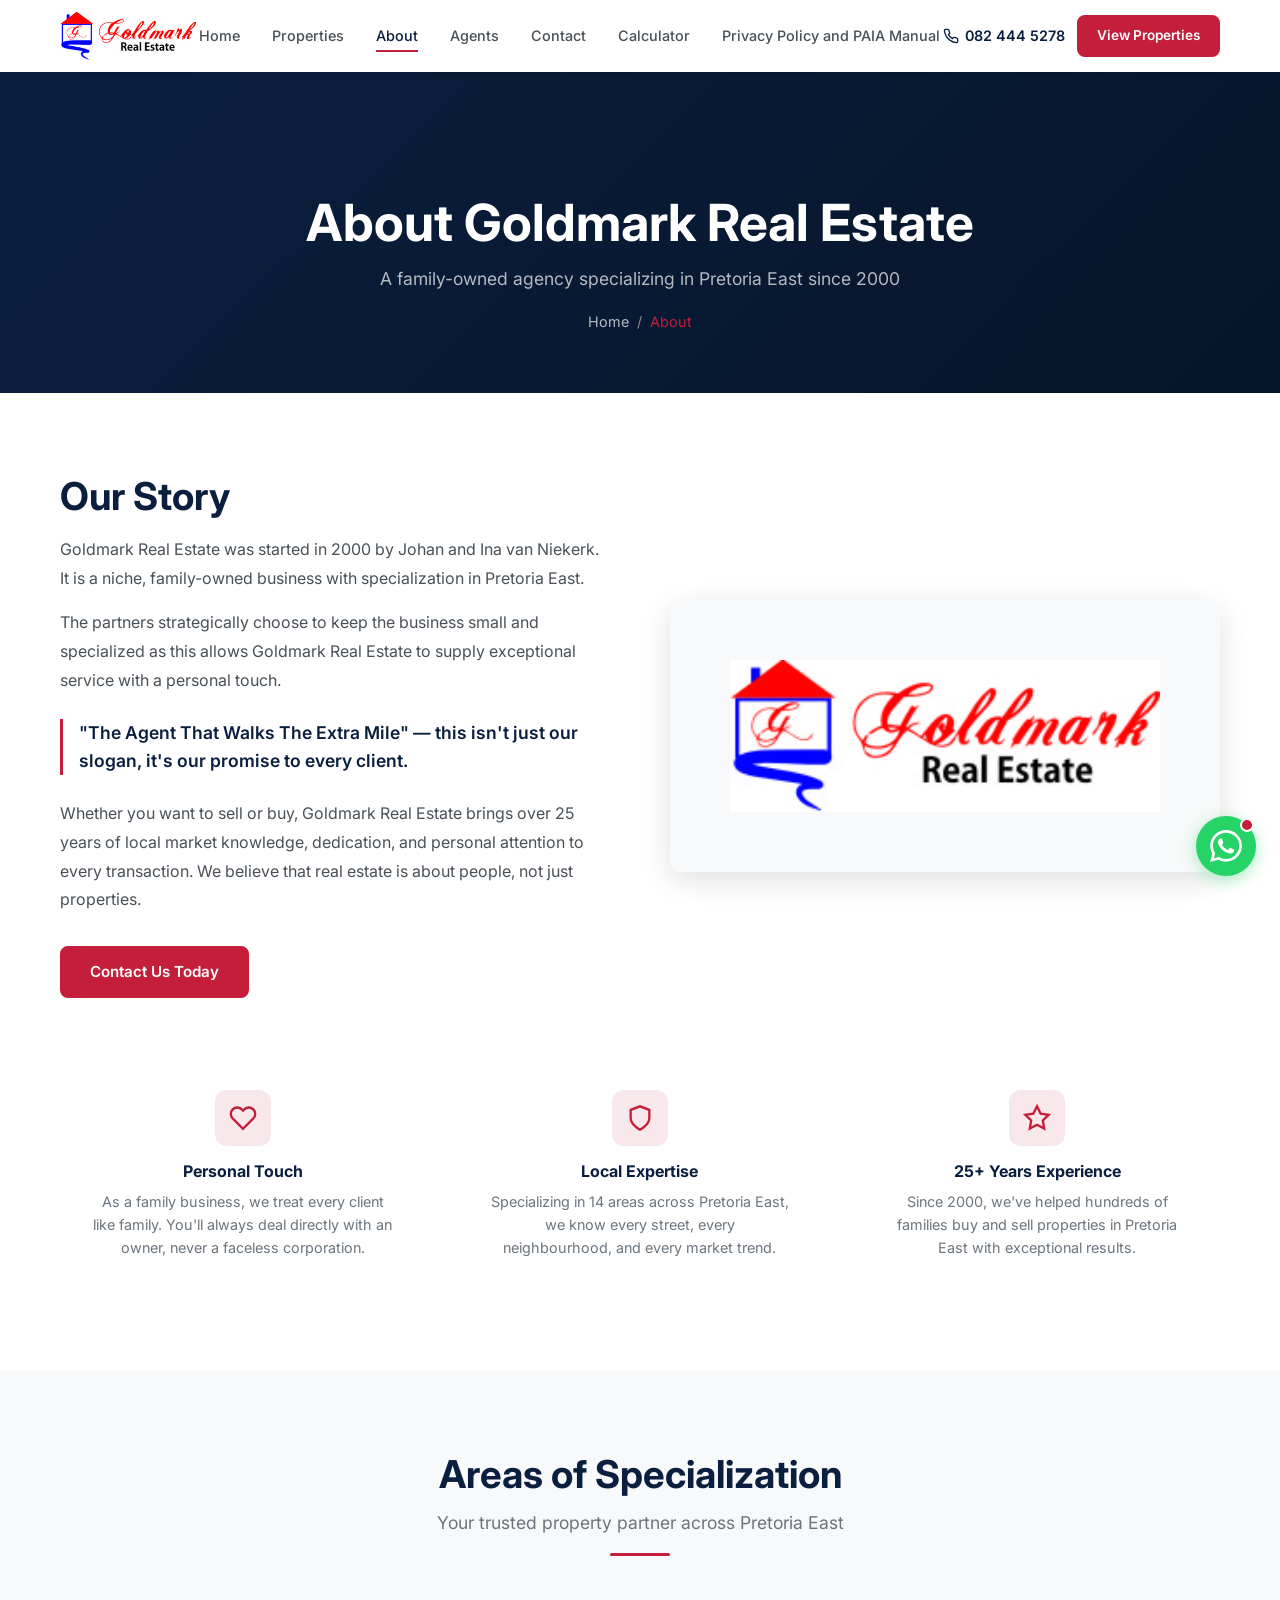
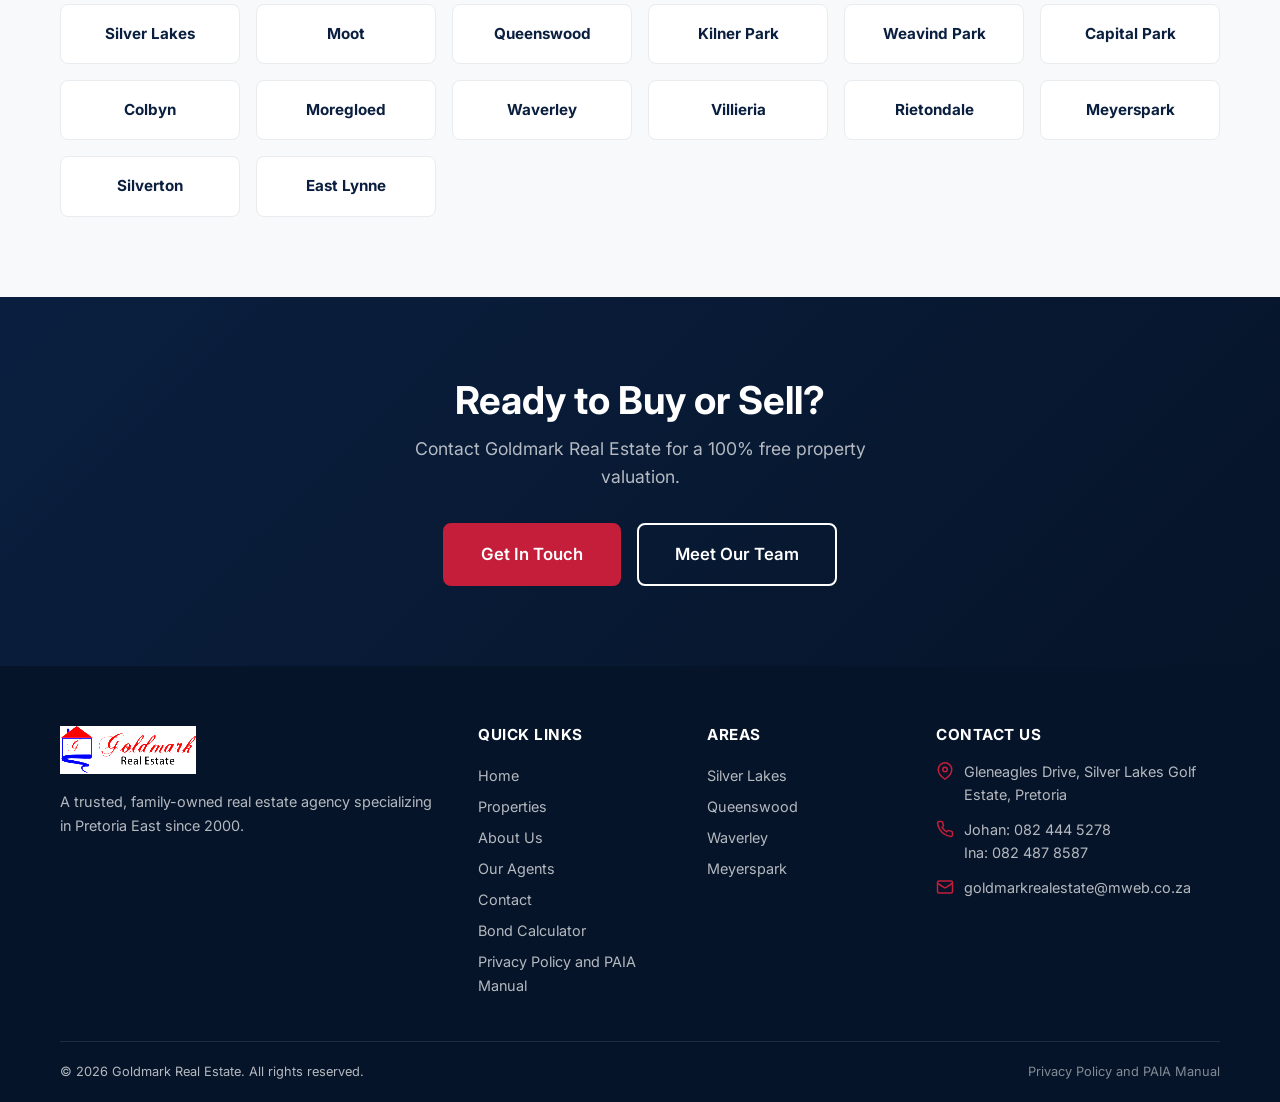
<file: about.html>
<!DOCTYPE html>
<html lang="en-ZA">
<head>
  <meta charset="UTF-8">
  <meta name="viewport" content="width=device-width, initial-scale=1.0">
  <meta name="description" content="About Goldmark Real Estate - A trusted, family-owned real estate agency founded by Johan and Ina van Niekerk, specializing in Pretoria East since 2000. Over 25 years of local market expertise across 14 suburbs.">
  <meta name="keywords" content="about Goldmark Real Estate, Johan van Niekerk, Ina van Niekerk, Pretoria East estate agent, family real estate agency, property agent Silver Lakes, real estate since 2000, Pretoria property specialist">
  <meta name="robots" content="index, follow">
  <link rel="canonical" href="https://www.goldmarkrealestate.co.za/about.html">
  <title>About Goldmark Real Estate | Family-Owned Property Agency Pretoria East Since 2000</title>
  <link rel="icon" type="image/jpeg" href="goldmark-logo.jpg">

  <!-- Open Graph -->
  <meta property="og:type" content="website">
  <meta property="og:url" content="https://www.goldmarkrealestate.co.za/about.html">
  <meta property="og:title" content="About Goldmark Real Estate | Pretoria East Since 2000">
  <meta property="og:description" content="Family-owned real estate agency founded by Johan and Ina van Niekerk. Over 25 years of expertise across 14 Pretoria East suburbs.">
  <meta property="og:image" content="https://www.goldmarkrealestate.co.za/goldmark-logo.jpg">
  <meta property="og:locale" content="en_ZA">

  <link rel="preconnect" href="https://fonts.googleapis.com">
  <link rel="preconnect" href="https://fonts.gstatic.com" crossorigin>
  <link href="https://fonts.googleapis.com/css2?family=Inter:wght@400;500;600;700;800&display=swap" rel="stylesheet">
  <link rel="stylesheet" href="css/style.css">

  <!-- Structured Data: AboutPage + BreadcrumbList -->
  <script type="application/ld+json">
  {
    "@context": "https://schema.org",
    "@type": "AboutPage",
    "name": "About Goldmark Real Estate",
    "description": "Goldmark Real Estate is a family-owned agency specializing in Pretoria East since 2000, founded by Johan and Ina van Niekerk.",
    "url": "https://www.goldmarkrealestate.co.za/about.html",
    "mainEntity": {
      "@type": "RealEstateAgent",
      "name": "Goldmark Real Estate",
      "foundingDate": "2000",
      "founder": [
        {"@type": "Person", "name": "Johan van Niekerk", "jobTitle": "Principal Real Estate Agent"},
        {"@type": "Person", "name": "Ina van Niekerk", "jobTitle": "Principal Real Estate Agent"}
      ]
    }
  }
  </script>
  <script type="application/ld+json">
  {
    "@context": "https://schema.org",
    "@type": "BreadcrumbList",
    "itemListElement": [
      {"@type": "ListItem", "position": 1, "name": "Home", "item": "https://www.goldmarkrealestate.co.za/"},
      {"@type": "ListItem", "position": 2, "name": "About"}
    ]
  }
  </script>
</head>
<body>

  <!-- Navigation -->
  <nav class="navbar">
    <div class="container">
      <a href="index.html" class="navbar-logo">
        <img src="goldmark-logo.jpg" alt="Goldmark Real Estate">
      </a>
      <div class="nav-links">
        <a href="index.html">Home</a>
        <a href="listings.html">Properties</a>
        <a href="about.html" class="active">About</a>
        <a href="agents.html">Agents</a>
        <a href="contact.html">Contact</a>
        <a href="calculator.html">Calculator</a>
        <a href="privacy.html">Privacy Policy and PAIA Manual</a>
      </div>
      <div class="nav-cta">
        <a href="tel:0824445278" class="nav-phone">
          <svg viewBox="0 0 24 24" fill="none" stroke="currentColor" stroke-width="2" width="16" height="16"><path d="M22 16.92v3a2 2 0 0 1-2.18 2 19.79 19.79 0 0 1-8.63-3.07 19.5 19.5 0 0 1-6-6 19.79 19.79 0 0 1-3.07-8.67A2 2 0 0 1 4.11 2h3a2 2 0 0 1 2 1.72c.127.96.361 1.903.7 2.81a2 2 0 0 1-.45 2.11L8.09 9.91a16 16 0 0 0 6 6l1.27-1.27a2 2 0 0 1 2.11-.45c.907.339 1.85.573 2.81.7A2 2 0 0 1 22 16.92z"/></svg>
          082 444 5278
        </a>
        <a href="listings.html" class="btn btn-primary btn-sm">View Properties</a>
      </div>
      <button class="hamburger" aria-label="Menu">
        <span></span><span></span><span></span>
      </button>
    </div>
  </nav>

  <div class="mobile-nav">
    <a href="index.html">Home</a>
    <a href="listings.html">Properties</a>
    <a href="about.html">About</a>
    <a href="agents.html">Agents</a>
    <a href="contact.html">Contact</a>
    <a href="calculator.html">Calculator</a>
    <div class="mobile-nav-cta">
      <a href="tel:0824445278" class="btn btn-secondary">Call: 082 444 5278</a>
    </div>
  </div>

  <main>
  <!-- Page Header -->
  <section class="page-header">
    <div class="container">
      <h1>About Goldmark Real Estate</h1>
      <p>A family-owned agency specializing in Pretoria East since 2000</p>
      <div class="breadcrumb">
        <a href="index.html">Home</a> / <span>About</span>
      </div>
    </div>
  </section>

  <!-- About Content -->
  <section class="about-section">
    <div class="container">
      <div class="about-grid">
        <div class="about-content">
          <h2>Our Story</h2>
          <p>Goldmark Real Estate was started in 2000 by Johan and Ina van Niekerk. It is a niche, family-owned business with specialization in Pretoria East.</p>
          <p>The partners strategically choose to keep the business small and specialized as this allows Goldmark Real Estate to supply exceptional service with a personal touch.</p>
          <div class="highlight-text">
            "The Agent That Walks The Extra Mile" &mdash; this isn't just our slogan, it's our promise to every client.
          </div>
          <p>Whether you want to sell or buy, Goldmark Real Estate brings over 25 years of local market knowledge, dedication, and personal attention to every transaction. We believe that real estate is about people, not just properties.</p>
          <a href="contact.html" class="btn btn-primary" style="margin-top:16px;">Contact Us Today</a>
        </div>
        <div class="about-image">
          <img src="goldmark-logo.jpg" alt="Goldmark Real Estate" style="width:100%;padding:60px;background:var(--gray-50);">
        </div>
      </div>

      <!-- Values -->
      <div class="about-values">
        <div class="value-card">
          <div class="icon">
            <svg viewBox="0 0 24 24" fill="none" stroke="currentColor" stroke-width="2" width="28" height="28"><path d="M20.84 4.61a5.5 5.5 0 0 0-7.78 0L12 5.67l-1.06-1.06a5.5 5.5 0 0 0-7.78 7.78l1.06 1.06L12 21.23l7.78-7.78 1.06-1.06a5.5 5.5 0 0 0 0-7.78z"/></svg>
          </div>
          <h4>Personal Touch</h4>
          <p>As a family business, we treat every client like family. You'll always deal directly with an owner, never a faceless corporation.</p>
        </div>
        <div class="value-card">
          <div class="icon">
            <svg viewBox="0 0 24 24" fill="none" stroke="currentColor" stroke-width="2" width="28" height="28"><path d="M12 22s8-4 8-10V5l-8-3-8 3v7c0 6 8 10 8 10z"/></svg>
          </div>
          <h4>Local Expertise</h4>
          <p>Specializing in 14 areas across Pretoria East, we know every street, every neighbourhood, and every market trend.</p>
        </div>
        <div class="value-card">
          <div class="icon">
            <svg viewBox="0 0 24 24" fill="none" stroke="currentColor" stroke-width="2" width="28" height="28"><polygon points="12,2 15.09,8.26 22,9.27 17,14.14 18.18,21.02 12,17.77 5.82,21.02 7,14.14 2,9.27 8.91,8.26"/></svg>
          </div>
          <h4>25+ Years Experience</h4>
          <p>Since 2000, we've helped hundreds of families buy and sell properties in Pretoria East with exceptional results.</p>
        </div>
      </div>
    </div>
  </section>

  <!-- Areas Section -->
  <section class="areas-section">
    <div class="container">
      <div class="section-header">
        <h2>Areas of Specialization</h2>
        <p>Your trusted property partner across Pretoria East</p>
        <span class="accent-line"></span>
      </div>
      <div class="areas-grid">
        <a href="listings.html?area=Silver Lakes" class="area-card"><h4>Silver Lakes</h4></a>
        <a href="listings.html?area=Moot" class="area-card"><h4>Moot</h4></a>
        <a href="listings.html?area=Queenswood" class="area-card"><h4>Queenswood</h4></a>
        <a href="listings.html?area=Kilner Park" class="area-card"><h4>Kilner Park</h4></a>
        <a href="listings.html?area=Weavind Park" class="area-card"><h4>Weavind Park</h4></a>
        <a href="listings.html?area=Capital Park" class="area-card"><h4>Capital Park</h4></a>
        <a href="listings.html?area=Colbyn" class="area-card"><h4>Colbyn</h4></a>
        <a href="listings.html?area=Moregloed" class="area-card"><h4>Moregloed</h4></a>
        <a href="listings.html?area=Waverley" class="area-card"><h4>Waverley</h4></a>
        <a href="listings.html?area=Villieria" class="area-card"><h4>Villieria</h4></a>
        <a href="listings.html?area=Rietondale" class="area-card"><h4>Rietondale</h4></a>
        <a href="listings.html?area=Meyerspark" class="area-card"><h4>Meyerspark</h4></a>
        <a href="listings.html?area=Silverton" class="area-card"><h4>Silverton</h4></a>
        <a href="listings.html?area=East Lynne" class="area-card"><h4>East Lynne</h4></a>
      </div>
    </div>
  </section>

  <!-- CTA -->
  <section class="cta-banner">
    <div class="container">
      <h2>Ready to Buy or Sell?</h2>
      <p>Contact Goldmark Real Estate for a 100% free property valuation.</p>
      <div class="btn-group">
        <a href="contact.html" class="btn btn-primary btn-lg">Get In Touch</a>
        <a href="agents.html" class="btn btn-outline btn-lg">Meet Our Team</a>
      </div>
    </div>
  </section>

  </main>

  <!-- Footer -->
  <footer class="footer">
    <div class="container">
      <div class="footer-grid">
        <div class="footer-brand">
          <img src="goldmark-logo.jpg" alt="Goldmark Real Estate logo" loading="lazy">
          <p>A trusted, family-owned real estate agency specializing in Pretoria East since 2000.</p>
        </div>
        <div>
          <h4>Quick Links</h4>
          <div class="footer-links">
            <a href="index.html">Home</a>
            <a href="listings.html">Properties</a>
            <a href="about.html">About Us</a>
            <a href="agents.html">Our Agents</a>
            <a href="contact.html">Contact</a>
            <a href="calculator.html">Bond Calculator</a>
            <a href="privacy.html">Privacy Policy and PAIA Manual</a>
          </div>
        </div>
        <div>
          <h4>Areas</h4>
          <div class="footer-links">
            <a href="listings.html?area=Silver Lakes">Silver Lakes</a>
            <a href="listings.html?area=Queenswood">Queenswood</a>
            <a href="listings.html?area=Waverley">Waverley</a>
            <a href="listings.html?area=Meyerspark">Meyerspark</a>
          </div>
        </div>
        <div>
          <h4>Contact Us</h4>
          <div class="footer-contact-item">
            <svg viewBox="0 0 24 24" fill="none" stroke="currentColor" stroke-width="2" width="18" height="18"><path d="M21 10c0 7-9 13-9 13s-9-6-9-13a9 9 0 0 1 18 0z"/><circle cx="12" cy="10" r="3"/></svg>
            <span>Gleneagles Drive, Silver Lakes Golf Estate, Pretoria</span>
          </div>
          <div class="footer-contact-item">
            <svg viewBox="0 0 24 24" fill="none" stroke="currentColor" stroke-width="2" width="18" height="18"><path d="M22 16.92v3a2 2 0 0 1-2.18 2 19.79 19.79 0 0 1-8.63-3.07 19.5 19.5 0 0 1-6-6 19.79 19.79 0 0 1-3.07-8.67A2 2 0 0 1 4.11 2h3a2 2 0 0 1 2 1.72c.127.96.361 1.903.7 2.81a2 2 0 0 1-.45 2.11L8.09 9.91a16 16 0 0 0 6 6l1.27-1.27a2 2 0 0 1 2.11-.45c.907.339 1.85.573 2.81.7A2 2 0 0 1 22 16.92z"/></svg>
            <span>Johan: <a href="tel:0824445278">082 444 5278</a><br>Ina: <a href="tel:0824878587">082 487 8587</a></span>
          </div>
          <div class="footer-contact-item">
            <svg viewBox="0 0 24 24" fill="none" stroke="currentColor" stroke-width="2" width="18" height="18"><rect x="2" y="4" width="20" height="16" rx="2"/><path d="m22 7-8.97 5.7a1.94 1.94 0 0 1-2.06 0L2 7"/></svg>
            <span><a href="mailto:goldmarkrealestate@mweb.co.za">goldmarkrealestate@mweb.co.za</a></span>
          </div>
        </div>
      </div>
      <div class="footer-bottom">
        <span>&copy; 2026 Goldmark Real Estate. All rights reserved.</span>
        <a href="privacy.html">Privacy Policy and PAIA Manual</a>
      </div>
    </div>
  </footer>

  <script src="js/main.js"></script>
</body>
</html>
</file>
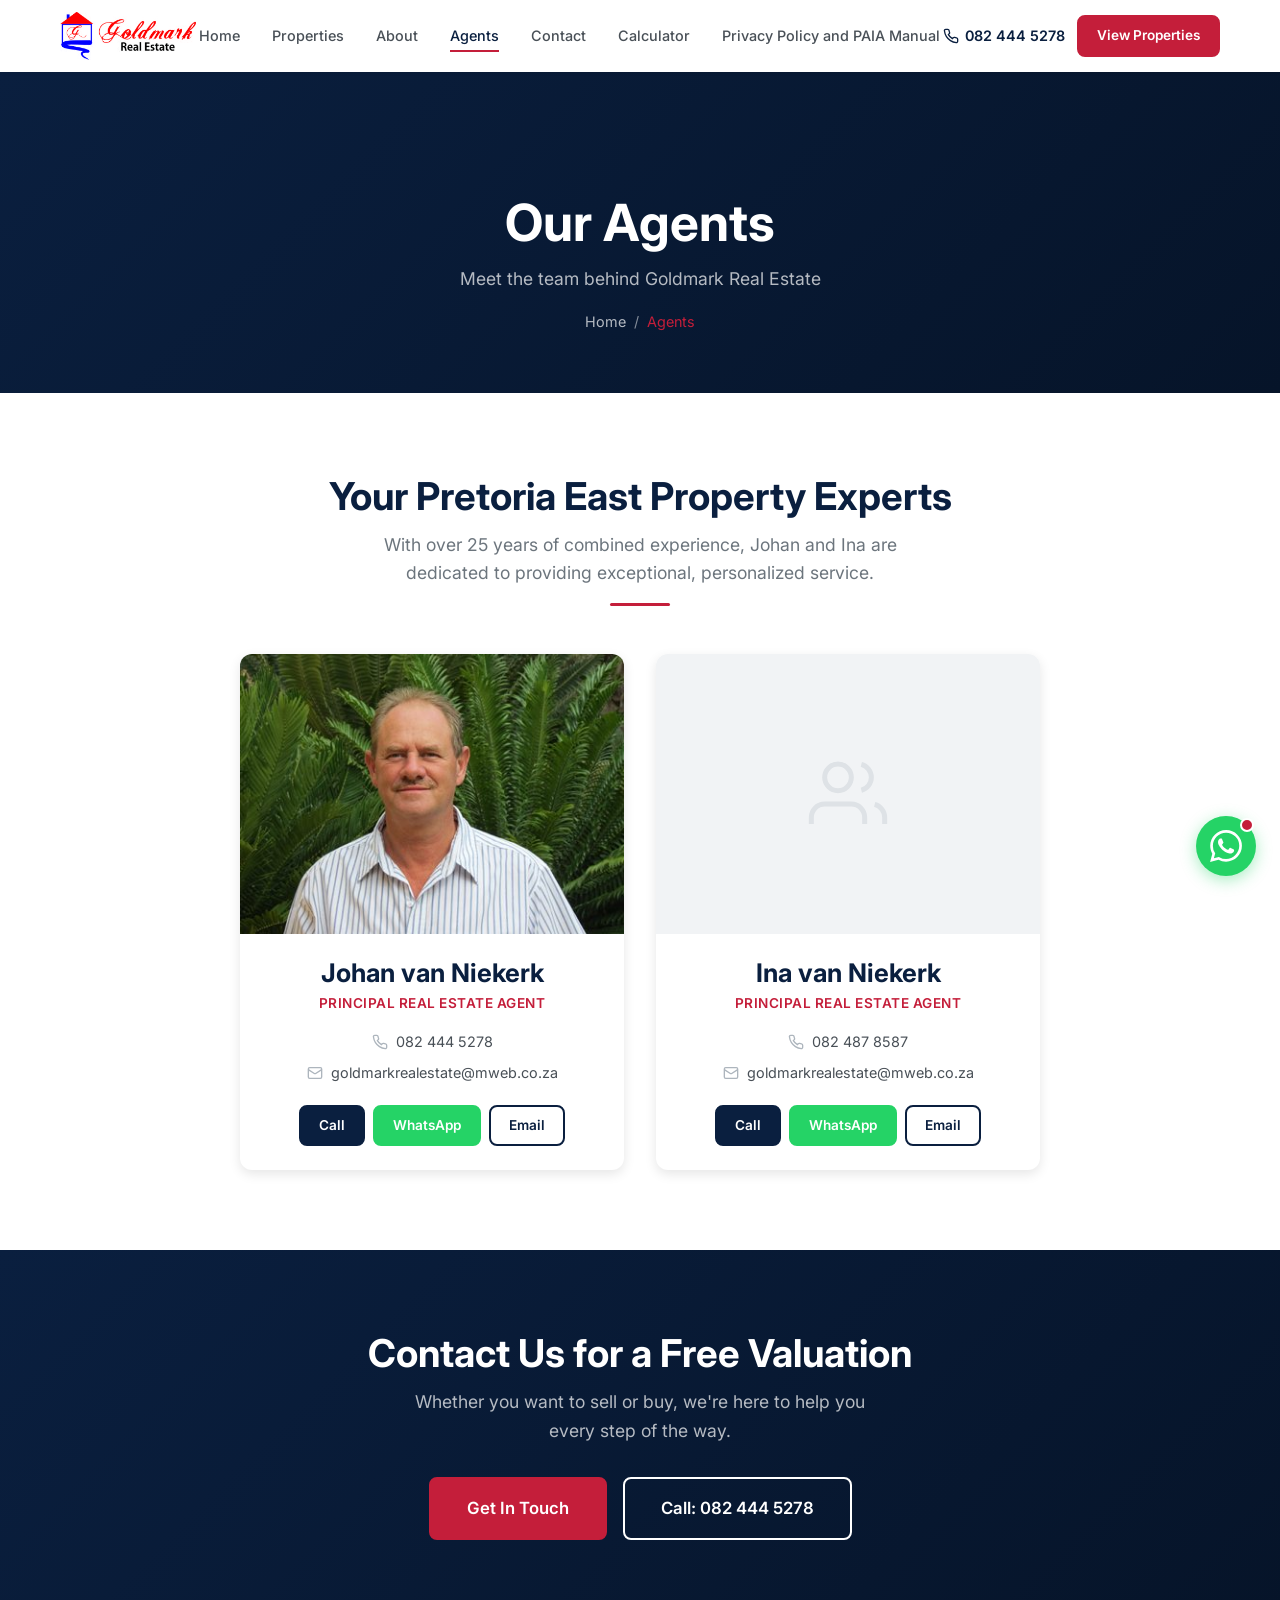
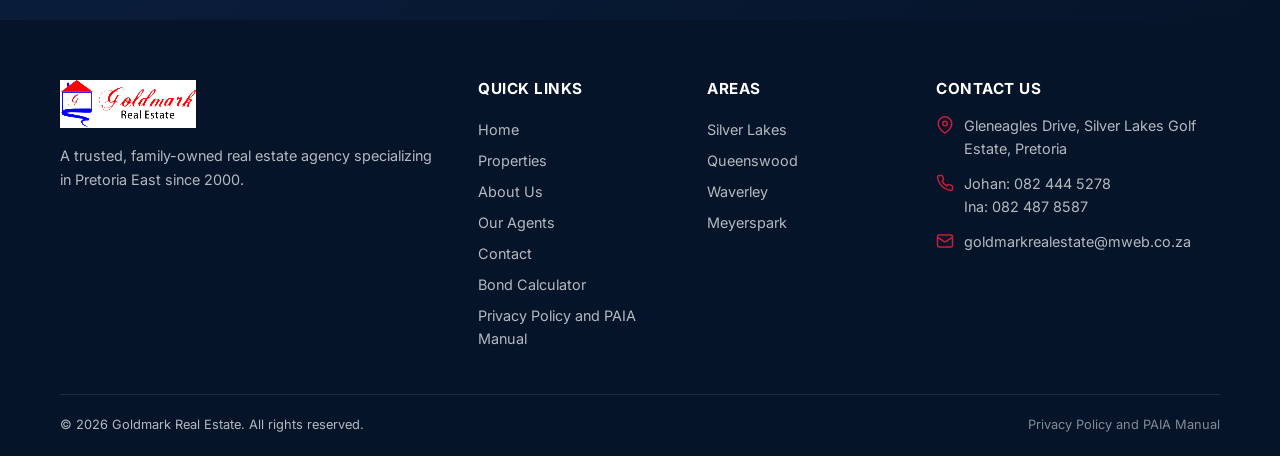
<file: agents.html>
<!DOCTYPE html>
<html lang="en-ZA">
<head>
  <meta charset="UTF-8">
  <meta name="viewport" content="width=device-width, initial-scale=1.0">
  <meta name="description" content="Meet Johan and Ina van Niekerk, Principal Real Estate Agents at Goldmark Real Estate. Over 25 years experience in Pretoria East property. Call Johan 082 444 5278 or Ina 082 487 8587.">
  <meta name="keywords" content="Johan van Niekerk estate agent, Ina van Niekerk real estate, Pretoria East property agent, Silver Lakes estate agent, real estate agent Pretoria, property practitioner Pretoria East, Goldmark agents">
  <meta name="robots" content="index, follow">
  <link rel="canonical" href="https://www.goldmarkrealestate.co.za/agents.html">
  <title>Our Agents - Johan & Ina van Niekerk | Goldmark Real Estate Pretoria East</title>
  <link rel="icon" type="image/jpeg" href="goldmark-logo.jpg">

  <!-- Open Graph -->
  <meta property="og:type" content="website">
  <meta property="og:url" content="https://www.goldmarkrealestate.co.za/agents.html">
  <meta property="og:title" content="Our Agents | Goldmark Real Estate Pretoria East">
  <meta property="og:description" content="Meet Johan and Ina van Niekerk - over 25 years experience selling property in Pretoria East.">
  <meta property="og:image" content="https://www.goldmarkrealestate.co.za/johan-profile.jpg">
  <meta property="og:locale" content="en_ZA">

  <link rel="preconnect" href="https://fonts.googleapis.com">
  <link rel="preconnect" href="https://fonts.gstatic.com" crossorigin>
  <link href="https://fonts.googleapis.com/css2?family=Inter:wght@400;500;600;700;800&display=swap" rel="stylesheet">
  <link rel="stylesheet" href="css/style.css">

  <!-- Structured Data: Persons -->
  <script type="application/ld+json">
  [{
    "@context": "https://schema.org",
    "@type": "Person",
    "name": "Johan van Niekerk",
    "jobTitle": "Principal Real Estate Agent",
    "telephone": "+27824445278",
    "email": "goldmarkrealestate@mweb.co.za",
    "image": "https://www.goldmarkrealestate.co.za/johan-profile.jpg",
    "worksFor": {
      "@type": "RealEstateAgent",
      "name": "Goldmark Real Estate",
      "url": "https://www.goldmarkrealestate.co.za"
    }
  },
  {
    "@context": "https://schema.org",
    "@type": "Person",
    "name": "Ina van Niekerk",
    "jobTitle": "Principal Real Estate Agent",
    "telephone": "+27824878587",
    "email": "goldmarkrealestate@mweb.co.za",
    "worksFor": {
      "@type": "RealEstateAgent",
      "name": "Goldmark Real Estate",
      "url": "https://www.goldmarkrealestate.co.za"
    }
  }]
  </script>
  <script type="application/ld+json">
  {
    "@context": "https://schema.org",
    "@type": "BreadcrumbList",
    "itemListElement": [
      {"@type": "ListItem", "position": 1, "name": "Home", "item": "https://www.goldmarkrealestate.co.za/"},
      {"@type": "ListItem", "position": 2, "name": "Our Agents"}
    ]
  }
  </script>
</head>
<body>

  <!-- Navigation -->
  <nav class="navbar">
    <div class="container">
      <a href="index.html" class="navbar-logo">
        <img src="goldmark-logo.jpg" alt="Goldmark Real Estate">
      </a>
      <div class="nav-links">
        <a href="index.html">Home</a>
        <a href="listings.html">Properties</a>
        <a href="about.html">About</a>
        <a href="agents.html" class="active">Agents</a>
        <a href="contact.html">Contact</a>
        <a href="calculator.html">Calculator</a>
        <a href="privacy.html">Privacy Policy and PAIA Manual</a>
      </div>
      <div class="nav-cta">
        <a href="tel:0824445278" class="nav-phone">
          <svg viewBox="0 0 24 24" fill="none" stroke="currentColor" stroke-width="2" width="16" height="16"><path d="M22 16.92v3a2 2 0 0 1-2.18 2 19.79 19.79 0 0 1-8.63-3.07 19.5 19.5 0 0 1-6-6 19.79 19.79 0 0 1-3.07-8.67A2 2 0 0 1 4.11 2h3a2 2 0 0 1 2 1.72c.127.96.361 1.903.7 2.81a2 2 0 0 1-.45 2.11L8.09 9.91a16 16 0 0 0 6 6l1.27-1.27a2 2 0 0 1 2.11-.45c.907.339 1.85.573 2.81.7A2 2 0 0 1 22 16.92z"/></svg>
          082 444 5278
        </a>
        <a href="listings.html" class="btn btn-primary btn-sm">View Properties</a>
      </div>
      <button class="hamburger" aria-label="Menu">
        <span></span><span></span><span></span>
      </button>
    </div>
  </nav>

  <div class="mobile-nav">
    <a href="index.html">Home</a>
    <a href="listings.html">Properties</a>
    <a href="about.html">About</a>
    <a href="agents.html">Agents</a>
    <a href="contact.html">Contact</a>
    <a href="calculator.html">Calculator</a>
    <div class="mobile-nav-cta">
      <a href="tel:0824445278" class="btn btn-secondary">Call: 082 444 5278</a>
    </div>
  </div>

  <main>
  <!-- Page Header -->
  <section class="page-header">
    <div class="container">
      <h1>Our Agents</h1>
      <p>Meet the team behind Goldmark Real Estate</p>
      <div class="breadcrumb">
        <a href="index.html">Home</a> / <span>Agents</span>
      </div>
    </div>
  </section>

  <!-- Agents Section -->
  <section style="padding: 80px 0;">
    <div class="container">
      <div class="section-header">
        <h2>Your Pretoria East Property Experts</h2>
        <p>With over 25 years of combined experience, Johan and Ina are dedicated to providing exceptional, personalized service.</p>
        <span class="accent-line"></span>
      </div>

      <div class="agents-grid">
        <!-- Johan -->
        <div class="agent-card">
          <div class="agent-card-image">
            <img src="johan-profile.jpg" alt="Johan van Niekerk - Principal Real Estate Agent at Goldmark Real Estate, Pretoria East" loading="lazy">
          </div>
          <div class="agent-card-body">
            <h3>Johan van Niekerk</h3>
            <p class="agent-role">Principal Real Estate Agent</p>
            <div class="agent-contact-info">
              <div class="agent-contact-item">
                <svg viewBox="0 0 24 24" fill="none" stroke="currentColor" stroke-width="2" width="16" height="16"><path d="M22 16.92v3a2 2 0 0 1-2.18 2 19.79 19.79 0 0 1-8.63-3.07 19.5 19.5 0 0 1-6-6 19.79 19.79 0 0 1-3.07-8.67A2 2 0 0 1 4.11 2h3a2 2 0 0 1 2 1.72c.127.96.361 1.903.7 2.81a2 2 0 0 1-.45 2.11L8.09 9.91a16 16 0 0 0 6 6l1.27-1.27a2 2 0 0 1 2.11-.45c.907.339 1.85.573 2.81.7A2 2 0 0 1 22 16.92z"/></svg>
                <a href="tel:0824445278">082 444 5278</a>
              </div>
              <div class="agent-contact-item">
                <svg viewBox="0 0 24 24" fill="none" stroke="currentColor" stroke-width="2" width="16" height="16"><rect x="2" y="4" width="20" height="16" rx="2"/><path d="m22 7-8.97 5.7a1.94 1.94 0 0 1-2.06 0L2 7"/></svg>
                <a href="mailto:goldmarkrealestate@mweb.co.za">goldmarkrealestate@mweb.co.za</a>
              </div>
            </div>
            <div class="agent-buttons">
              <a href="tel:0824445278" class="btn btn-secondary btn-sm">Call</a>
              <a href="https://wa.me/27824445278?text=Hi%20Johan%2C%20I%27d%20like%20to%20enquire%20about%20a%20property." target="_blank" class="btn btn-whatsapp btn-sm">WhatsApp</a>
              <a href="mailto:goldmarkrealestate@mweb.co.za" class="btn btn-outline-dark btn-sm">Email</a>
            </div>
          </div>
        </div>

        <!-- Ina -->
        <div class="agent-card">
          <div class="agent-card-image" style="display:flex;align-items:center;justify-content:center;background:var(--gray-100);">
            <svg viewBox="0 0 24 24" fill="none" stroke="var(--gray-300)" stroke-width="1.5" width="80" height="80"><path d="M17 21v-2a4 4 0 0 0-4-4H5a4 4 0 0 0-4 4v2"/><circle cx="9" cy="7" r="4"/><path d="M23 21v-2a4 4 0 0 0-3-3.87"/><path d="M16 3.13a4 4 0 0 1 0 7.75"/></svg>
          </div>
          <div class="agent-card-body">
            <h3>Ina van Niekerk</h3>
            <p class="agent-role">Principal Real Estate Agent</p>
            <div class="agent-contact-info">
              <div class="agent-contact-item">
                <svg viewBox="0 0 24 24" fill="none" stroke="currentColor" stroke-width="2" width="16" height="16"><path d="M22 16.92v3a2 2 0 0 1-2.18 2 19.79 19.79 0 0 1-8.63-3.07 19.5 19.5 0 0 1-6-6 19.79 19.79 0 0 1-3.07-8.67A2 2 0 0 1 4.11 2h3a2 2 0 0 1 2 1.72c.127.96.361 1.903.7 2.81a2 2 0 0 1-.45 2.11L8.09 9.91a16 16 0 0 0 6 6l1.27-1.27a2 2 0 0 1 2.11-.45c.907.339 1.85.573 2.81.7A2 2 0 0 1 22 16.92z"/></svg>
                <a href="tel:0824878587">082 487 8587</a>
              </div>
              <div class="agent-contact-item">
                <svg viewBox="0 0 24 24" fill="none" stroke="currentColor" stroke-width="2" width="16" height="16"><rect x="2" y="4" width="20" height="16" rx="2"/><path d="m22 7-8.97 5.7a1.94 1.94 0 0 1-2.06 0L2 7"/></svg>
                <a href="mailto:goldmarkrealestate@mweb.co.za">goldmarkrealestate@mweb.co.za</a>
              </div>
            </div>
            <div class="agent-buttons">
              <a href="tel:0824878587" class="btn btn-secondary btn-sm">Call</a>
              <a href="https://wa.me/27824878587?text=Hi%20Ina%2C%20I%27d%20like%20to%20enquire%20about%20a%20property." target="_blank" class="btn btn-whatsapp btn-sm">WhatsApp</a>
              <a href="mailto:goldmarkrealestate@mweb.co.za" class="btn btn-outline-dark btn-sm">Email</a>
            </div>
          </div>
        </div>
      </div>
    </div>
  </section>

  <!-- CTA -->
  <section class="cta-banner">
    <div class="container">
      <h2>Contact Us for a Free Valuation</h2>
      <p>Whether you want to sell or buy, we're here to help you every step of the way.</p>
      <div class="btn-group">
        <a href="contact.html" class="btn btn-primary btn-lg">Get In Touch</a>
        <a href="tel:0824445278" class="btn btn-outline btn-lg">Call: 082 444 5278</a>
      </div>
    </div>
  </section>

  </main>

  <!-- Footer -->
  <footer class="footer">
    <div class="container">
      <div class="footer-grid">
        <div class="footer-brand">
          <img src="goldmark-logo.jpg" alt="Goldmark Real Estate logo" loading="lazy">
          <p>A trusted, family-owned real estate agency specializing in Pretoria East since 2000.</p>
        </div>
        <div>
          <h4>Quick Links</h4>
          <div class="footer-links">
            <a href="index.html">Home</a>
            <a href="listings.html">Properties</a>
            <a href="about.html">About Us</a>
            <a href="agents.html">Our Agents</a>
            <a href="contact.html">Contact</a>
            <a href="calculator.html">Bond Calculator</a>
            <a href="privacy.html">Privacy Policy and PAIA Manual</a>
          </div>
        </div>
        <div>
          <h4>Areas</h4>
          <div class="footer-links">
            <a href="listings.html?area=Silver Lakes">Silver Lakes</a>
            <a href="listings.html?area=Queenswood">Queenswood</a>
            <a href="listings.html?area=Waverley">Waverley</a>
            <a href="listings.html?area=Meyerspark">Meyerspark</a>
          </div>
        </div>
        <div>
          <h4>Contact Us</h4>
          <div class="footer-contact-item">
            <svg viewBox="0 0 24 24" fill="none" stroke="currentColor" stroke-width="2" width="18" height="18"><path d="M21 10c0 7-9 13-9 13s-9-6-9-13a9 9 0 0 1 18 0z"/><circle cx="12" cy="10" r="3"/></svg>
            <span>Gleneagles Drive, Silver Lakes Golf Estate, Pretoria</span>
          </div>
          <div class="footer-contact-item">
            <svg viewBox="0 0 24 24" fill="none" stroke="currentColor" stroke-width="2" width="18" height="18"><path d="M22 16.92v3a2 2 0 0 1-2.18 2 19.79 19.79 0 0 1-8.63-3.07 19.5 19.5 0 0 1-6-6 19.79 19.79 0 0 1-3.07-8.67A2 2 0 0 1 4.11 2h3a2 2 0 0 1 2 1.72c.127.96.361 1.903.7 2.81a2 2 0 0 1-.45 2.11L8.09 9.91a16 16 0 0 0 6 6l1.27-1.27a2 2 0 0 1 2.11-.45c.907.339 1.85.573 2.81.7A2 2 0 0 1 22 16.92z"/></svg>
            <span>Johan: <a href="tel:0824445278">082 444 5278</a><br>Ina: <a href="tel:0824878587">082 487 8587</a></span>
          </div>
          <div class="footer-contact-item">
            <svg viewBox="0 0 24 24" fill="none" stroke="currentColor" stroke-width="2" width="18" height="18"><rect x="2" y="4" width="20" height="16" rx="2"/><path d="m22 7-8.97 5.7a1.94 1.94 0 0 1-2.06 0L2 7"/></svg>
            <span><a href="mailto:goldmarkrealestate@mweb.co.za">goldmarkrealestate@mweb.co.za</a></span>
          </div>
        </div>
      </div>
      <div class="footer-bottom">
        <span>&copy; 2026 Goldmark Real Estate. All rights reserved.</span>
        <a href="privacy.html">Privacy Policy and PAIA Manual</a>
      </div>
    </div>
  </footer>

  <script src="js/main.js"></script>
</body>
</html>
</file>
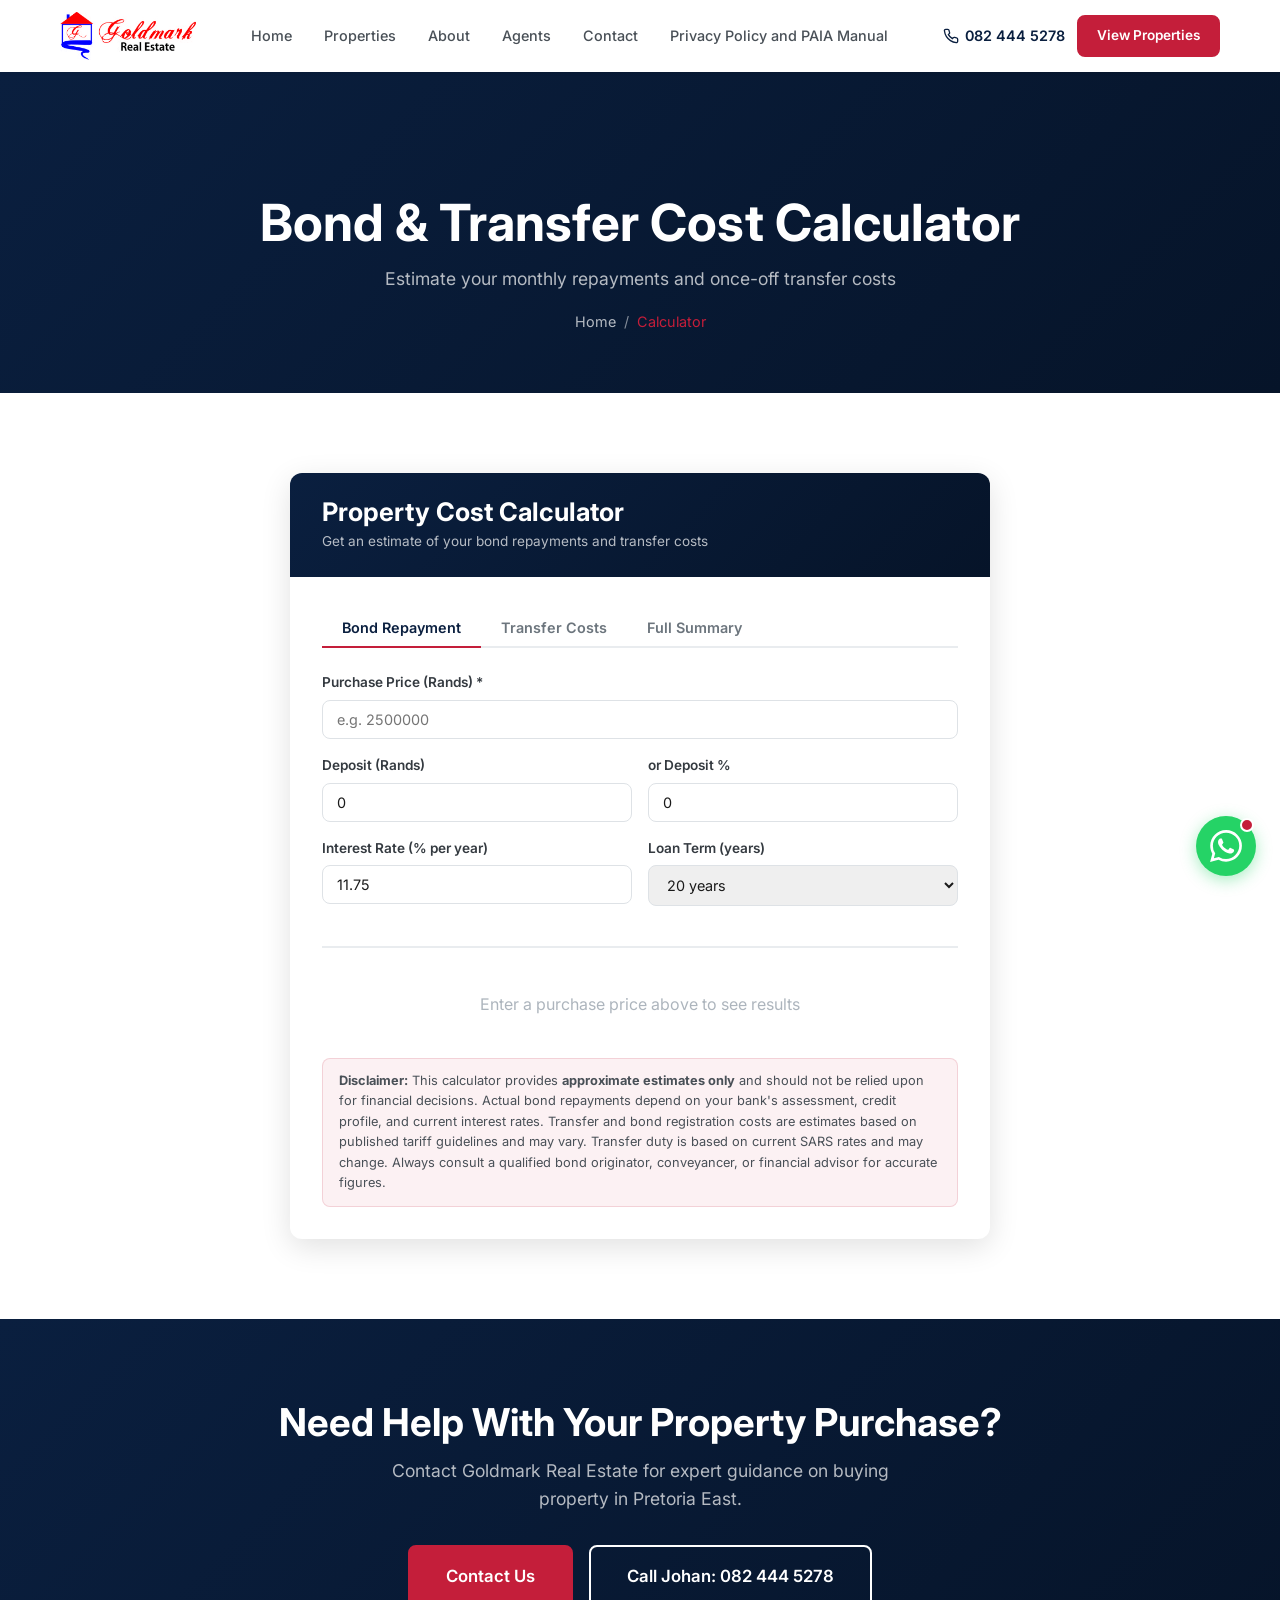
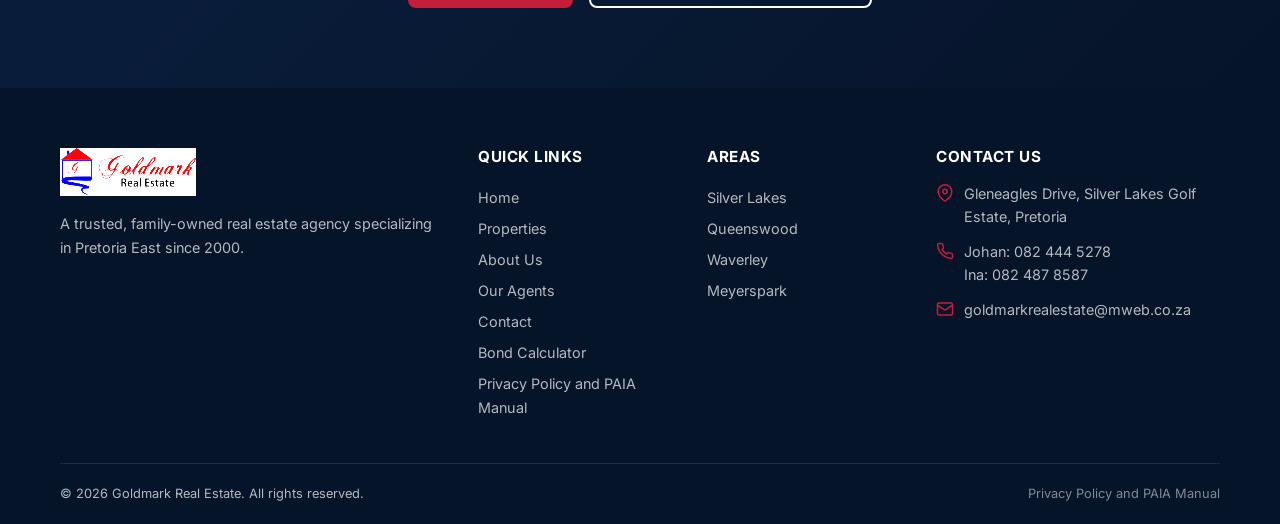
<file: calculator.html>
<!DOCTYPE html>
<html lang="en-ZA">
<head>
  <meta charset="UTF-8">
  <meta name="viewport" content="width=device-width, initial-scale=1.0">
  <meta name="description" content="Free bond repayment calculator and transfer cost estimator for South African property purchases. Calculate monthly repayments, transfer duty, conveyancing fees and bond registration costs. Goldmark Real Estate.">
  <meta name="keywords" content="bond calculator South Africa, transfer cost calculator, property purchase costs SA, bond repayment calculator, transfer duty calculator SARS, conveyancing fees South Africa, home loan calculator, property bond calculator Pretoria">
  <meta name="robots" content="index, follow">
  <link rel="canonical" href="https://www.goldmarkrealestate.co.za/calculator.html">
  <title>Bond Repayment & Transfer Cost Calculator South Africa | Goldmark Real Estate</title>
  <link rel="icon" type="image/jpeg" href="goldmark-logo.jpg">

  <!-- Open Graph -->
  <meta property="og:type" content="website">
  <meta property="og:url" content="https://www.goldmarkrealestate.co.za/calculator.html">
  <meta property="og:title" content="Bond & Transfer Cost Calculator | Goldmark Real Estate">
  <meta property="og:description" content="Free calculator for bond repayments, transfer duty, conveyancing fees and total property purchase costs in South Africa.">
  <meta property="og:image" content="https://www.goldmarkrealestate.co.za/goldmark-logo.jpg">
  <meta property="og:locale" content="en_ZA">

  <link rel="preconnect" href="https://fonts.googleapis.com">
  <link rel="preconnect" href="https://fonts.gstatic.com" crossorigin>
  <link href="https://fonts.googleapis.com/css2?family=Inter:wght@400;500;600;700;800&display=swap" rel="stylesheet">
  <link rel="stylesheet" href="css/style.css">

  <!-- Structured Data: WebApplication + BreadcrumbList -->
  <script type="application/ld+json">
  {
    "@context": "https://schema.org",
    "@type": "WebApplication",
    "name": "Bond & Transfer Cost Calculator",
    "description": "Free bond repayment calculator and transfer cost estimator for South African property purchases.",
    "url": "https://www.goldmarkrealestate.co.za/calculator.html",
    "applicationCategory": "FinanceApplication",
    "operatingSystem": "Web Browser",
    "offers": {
      "@type": "Offer",
      "price": "0",
      "priceCurrency": "ZAR"
    },
    "provider": {
      "@type": "RealEstateAgent",
      "name": "Goldmark Real Estate"
    }
  }
  </script>
  <script type="application/ld+json">
  {
    "@context": "https://schema.org",
    "@type": "BreadcrumbList",
    "itemListElement": [
      {"@type": "ListItem", "position": 1, "name": "Home", "item": "https://www.goldmarkrealestate.co.za/"},
      {"@type": "ListItem", "position": 2, "name": "Bond Calculator"}
    ]
  }
  </script>

  <!-- Structured Data: FAQ for SEO -->
  <script type="application/ld+json">
  {
    "@context": "https://schema.org",
    "@type": "FAQPage",
    "mainEntity": [
      {
        "@type": "Question",
        "name": "How much are transfer costs when buying property in South Africa?",
        "acceptedAnswer": {
          "@type": "Answer",
          "text": "Transfer costs include transfer duty (calculated by SARS based on property value), conveyancing attorney fees, and Deeds Office fees. For a R2,000,000 property, total transfer costs are approximately R120,000-R150,000. Use our free calculator for an estimate."
        }
      },
      {
        "@type": "Question",
        "name": "How is transfer duty calculated in South Africa?",
        "acceptedAnswer": {
          "@type": "Answer",
          "text": "Transfer duty is calculated on a sliding scale by SARS. Properties up to R1,100,000 are exempt. From R1,100,001 to R1,512,500 the rate is 3% of the value above R1,100,000. Higher brackets attract rates of 6%, 8%, 11%, and 13%."
        }
      },
      {
        "@type": "Question",
        "name": "What is the monthly repayment on a R2 million bond in South Africa?",
        "acceptedAnswer": {
          "@type": "Answer",
          "text": "At a typical interest rate of 11.75% over 20 years, the monthly repayment on a R2,000,000 home loan would be approximately R22,500. The exact amount depends on your bank's interest rate and loan term."
        }
      }
    ]
  }
  </script>
</head>
<body>

  <!-- Navigation -->
  <nav class="navbar">
    <div class="container">
      <a href="index.html" class="navbar-logo">
        <img src="goldmark-logo.jpg" alt="Goldmark Real Estate">
      </a>
      <div class="nav-links">
        <a href="index.html">Home</a>
        <a href="listings.html">Properties</a>
        <a href="about.html">About</a>
        <a href="agents.html">Agents</a>
        <a href="contact.html">Contact</a>
        <a href="privacy.html">Privacy Policy and PAIA Manual</a>
      </div>
      <div class="nav-cta">
        <a href="tel:0824445278" class="nav-phone">
          <svg viewBox="0 0 24 24" fill="none" stroke="currentColor" stroke-width="2" width="16" height="16"><path d="M22 16.92v3a2 2 0 0 1-2.18 2 19.79 19.79 0 0 1-8.63-3.07 19.5 19.5 0 0 1-6-6 19.79 19.79 0 0 1-3.07-8.67A2 2 0 0 1 4.11 2h3a2 2 0 0 1 2 1.72c.127.96.361 1.903.7 2.81a2 2 0 0 1-.45 2.11L8.09 9.91a16 16 0 0 0 6 6l1.27-1.27a2 2 0 0 1 2.11-.45c.907.339 1.85.573 2.81.7A2 2 0 0 1 22 16.92z"/></svg>
          082 444 5278
        </a>
        <a href="listings.html" class="btn btn-primary btn-sm">View Properties</a>
      </div>
      <button class="hamburger" aria-label="Menu">
        <span></span><span></span><span></span>
      </button>
    </div>
  </nav>

  <div class="mobile-nav">
    <a href="index.html">Home</a>
    <a href="listings.html">Properties</a>
    <a href="about.html">About</a>
    <a href="agents.html">Agents</a>
    <a href="contact.html">Contact</a>
    <a href="calculator.html">Bond Calculator</a>
    <a href="privacy.html">Privacy Policy and PAIA Manual</a>
    <div class="mobile-nav-cta">
      <a href="tel:0824445278" class="btn btn-secondary">Call: 082 444 5278</a>
    </div>
  </div>

  <main>
  <!-- Page Header -->
  <section class="page-header">
    <div class="container">
      <h1>Bond & Transfer Cost Calculator</h1>
      <p>Estimate your monthly repayments and once-off transfer costs</p>
      <div class="breadcrumb">
        <a href="index.html">Home</a> / <span>Calculator</span>
      </div>
    </div>
  </section>

  <!-- Calculator -->
  <section class="calculator-section">
    <div class="container">
      <div class="calculator-card">
        <div class="calculator-header">
          <h3>Property Cost Calculator</h3>
          <p>Get an estimate of your bond repayments and transfer costs</p>
        </div>
        <div class="calculator-body">

          <!-- Tabs -->
          <div class="calc-tabs">
            <button class="calc-tab active" onclick="switchCalcTab('bond', this)">Bond Repayment</button>
            <button class="calc-tab" onclick="switchCalcTab('transfer', this)">Transfer Costs</button>
            <button class="calc-tab" onclick="switchCalcTab('both', this)">Full Summary</button>
          </div>

          <!-- Input Fields (shared) -->
          <div class="form-group">
            <label for="calcPrice">Purchase Price (Rands) *</label>
            <input type="number" id="calcPrice" placeholder="e.g. 2500000" oninput="calculateAll()">
          </div>

          <div class="form-row">
            <div class="form-group">
              <label for="calcDeposit">Deposit (Rands)</label>
              <input type="number" id="calcDeposit" value="0" placeholder="0" oninput="calculateAll()">
            </div>
            <div class="form-group">
              <label for="calcDepositPercent">or Deposit %</label>
              <input type="number" id="calcDepositPercent" value="0" min="0" max="100" placeholder="0" oninput="calcDepositFromPercent()">
            </div>
          </div>

          <div class="form-row">
            <div class="form-group">
              <label for="calcRate">Interest Rate (% per year)</label>
              <input type="number" id="calcRate" value="11.75" step="0.25" oninput="calculateAll()">
            </div>
            <div class="form-group">
              <label for="calcTerm">Loan Term (years)</label>
              <select id="calcTerm" onchange="calculateAll()">
                <option value="5">5 years</option>
                <option value="10">10 years</option>
                <option value="15">15 years</option>
                <option value="20" selected>20 years</option>
                <option value="25">25 years</option>
                <option value="30">30 years</option>
              </select>
            </div>
          </div>

          <!-- Bond Repayment Results -->
          <div class="calc-panel active" id="panelBond">
            <div class="calculator-results" id="bondResults">
              <p style="color:var(--gray-400);text-align:center;padding:20px;">Enter a purchase price above to see results</p>
            </div>
          </div>

          <!-- Transfer Cost Results -->
          <div class="calc-panel" id="panelTransfer">
            <div class="calculator-results" id="transferResults">
              <p style="color:var(--gray-400);text-align:center;padding:20px;">Enter a purchase price above to see results</p>
            </div>
          </div>

          <!-- Full Summary -->
          <div class="calc-panel" id="panelBoth">
            <div class="calculator-results" id="bothResults">
              <p style="color:var(--gray-400);text-align:center;padding:20px;">Enter a purchase price above to see results</p>
            </div>
          </div>

          <div class="calc-disclaimer">
            <strong>Disclaimer:</strong> This calculator provides <strong>approximate estimates only</strong> and should not be relied upon for financial decisions. Actual bond repayments depend on your bank's assessment, credit profile, and current interest rates. Transfer and bond registration costs are estimates based on published tariff guidelines and may vary. Transfer duty is based on current SARS rates and may change. Always consult a qualified bond originator, conveyancer, or financial advisor for accurate figures.
          </div>
        </div>
      </div>
    </div>
  </section>

  <!-- CTA -->
  <section class="cta-banner">
    <div class="container">
      <h2>Need Help With Your Property Purchase?</h2>
      <p>Contact Goldmark Real Estate for expert guidance on buying property in Pretoria East.</p>
      <div class="btn-group">
        <a href="contact.html" class="btn btn-primary btn-lg">Contact Us</a>
        <a href="tel:0824445278" class="btn btn-outline btn-lg">Call Johan: 082 444 5278</a>
      </div>
    </div>
  </section>

  </main>

  <!-- Footer -->
  <footer class="footer">
    <div class="container">
      <div class="footer-grid">
        <div class="footer-brand">
          <img src="goldmark-logo.jpg" alt="Goldmark Real Estate logo" loading="lazy">
          <p>A trusted, family-owned real estate agency specializing in Pretoria East since 2000.</p>
        </div>
        <div>
          <h4>Quick Links</h4>
          <div class="footer-links">
            <a href="index.html">Home</a>
            <a href="listings.html">Properties</a>
            <a href="about.html">About Us</a>
            <a href="agents.html">Our Agents</a>
            <a href="contact.html">Contact</a>
            <a href="calculator.html">Bond Calculator</a>
            <a href="privacy.html">Privacy Policy and PAIA Manual</a>
          </div>
        </div>
        <div>
          <h4>Areas</h4>
          <div class="footer-links">
            <a href="listings.html?area=Silver Lakes">Silver Lakes</a>
            <a href="listings.html?area=Queenswood">Queenswood</a>
            <a href="listings.html?area=Waverley">Waverley</a>
            <a href="listings.html?area=Meyerspark">Meyerspark</a>
          </div>
        </div>
        <div>
          <h4>Contact Us</h4>
          <div class="footer-contact-item">
            <svg viewBox="0 0 24 24" fill="none" stroke="currentColor" stroke-width="2" width="18" height="18"><path d="M21 10c0 7-9 13-9 13s-9-6-9-13a9 9 0 0 1 18 0z"/><circle cx="12" cy="10" r="3"/></svg>
            <span>Gleneagles Drive, Silver Lakes Golf Estate, Pretoria</span>
          </div>
          <div class="footer-contact-item">
            <svg viewBox="0 0 24 24" fill="none" stroke="currentColor" stroke-width="2" width="18" height="18"><path d="M22 16.92v3a2 2 0 0 1-2.18 2 19.79 19.79 0 0 1-8.63-3.07 19.5 19.5 0 0 1-6-6 19.79 19.79 0 0 1-3.07-8.67A2 2 0 0 1 4.11 2h3a2 2 0 0 1 2 1.72c.127.96.361 1.903.7 2.81a2 2 0 0 1-.45 2.11L8.09 9.91a16 16 0 0 0 6 6l1.27-1.27a2 2 0 0 1 2.11-.45c.907.339 1.85.573 2.81.7A2 2 0 0 1 22 16.92z"/></svg>
            <span>Johan: <a href="tel:0824445278">082 444 5278</a><br>Ina: <a href="tel:0824878587">082 487 8587</a></span>
          </div>
          <div class="footer-contact-item">
            <svg viewBox="0 0 24 24" fill="none" stroke="currentColor" stroke-width="2" width="18" height="18"><rect x="2" y="4" width="20" height="16" rx="2"/><path d="m22 7-8.97 5.7a1.94 1.94 0 0 1-2.06 0L2 7"/></svg>
            <span><a href="mailto:goldmarkrealestate@mweb.co.za">goldmarkrealestate@mweb.co.za</a></span>
          </div>
        </div>
      </div>
      <div class="footer-bottom">
        <span>&copy; 2026 Goldmark Real Estate. All rights reserved.</span>
        <a href="privacy.html">Privacy Policy and PAIA Manual</a>
      </div>
    </div>
  </footer>

  <script src="js/main.js"></script>
  <script src="js/calculator.js"></script>
</body>
</html>
</file>
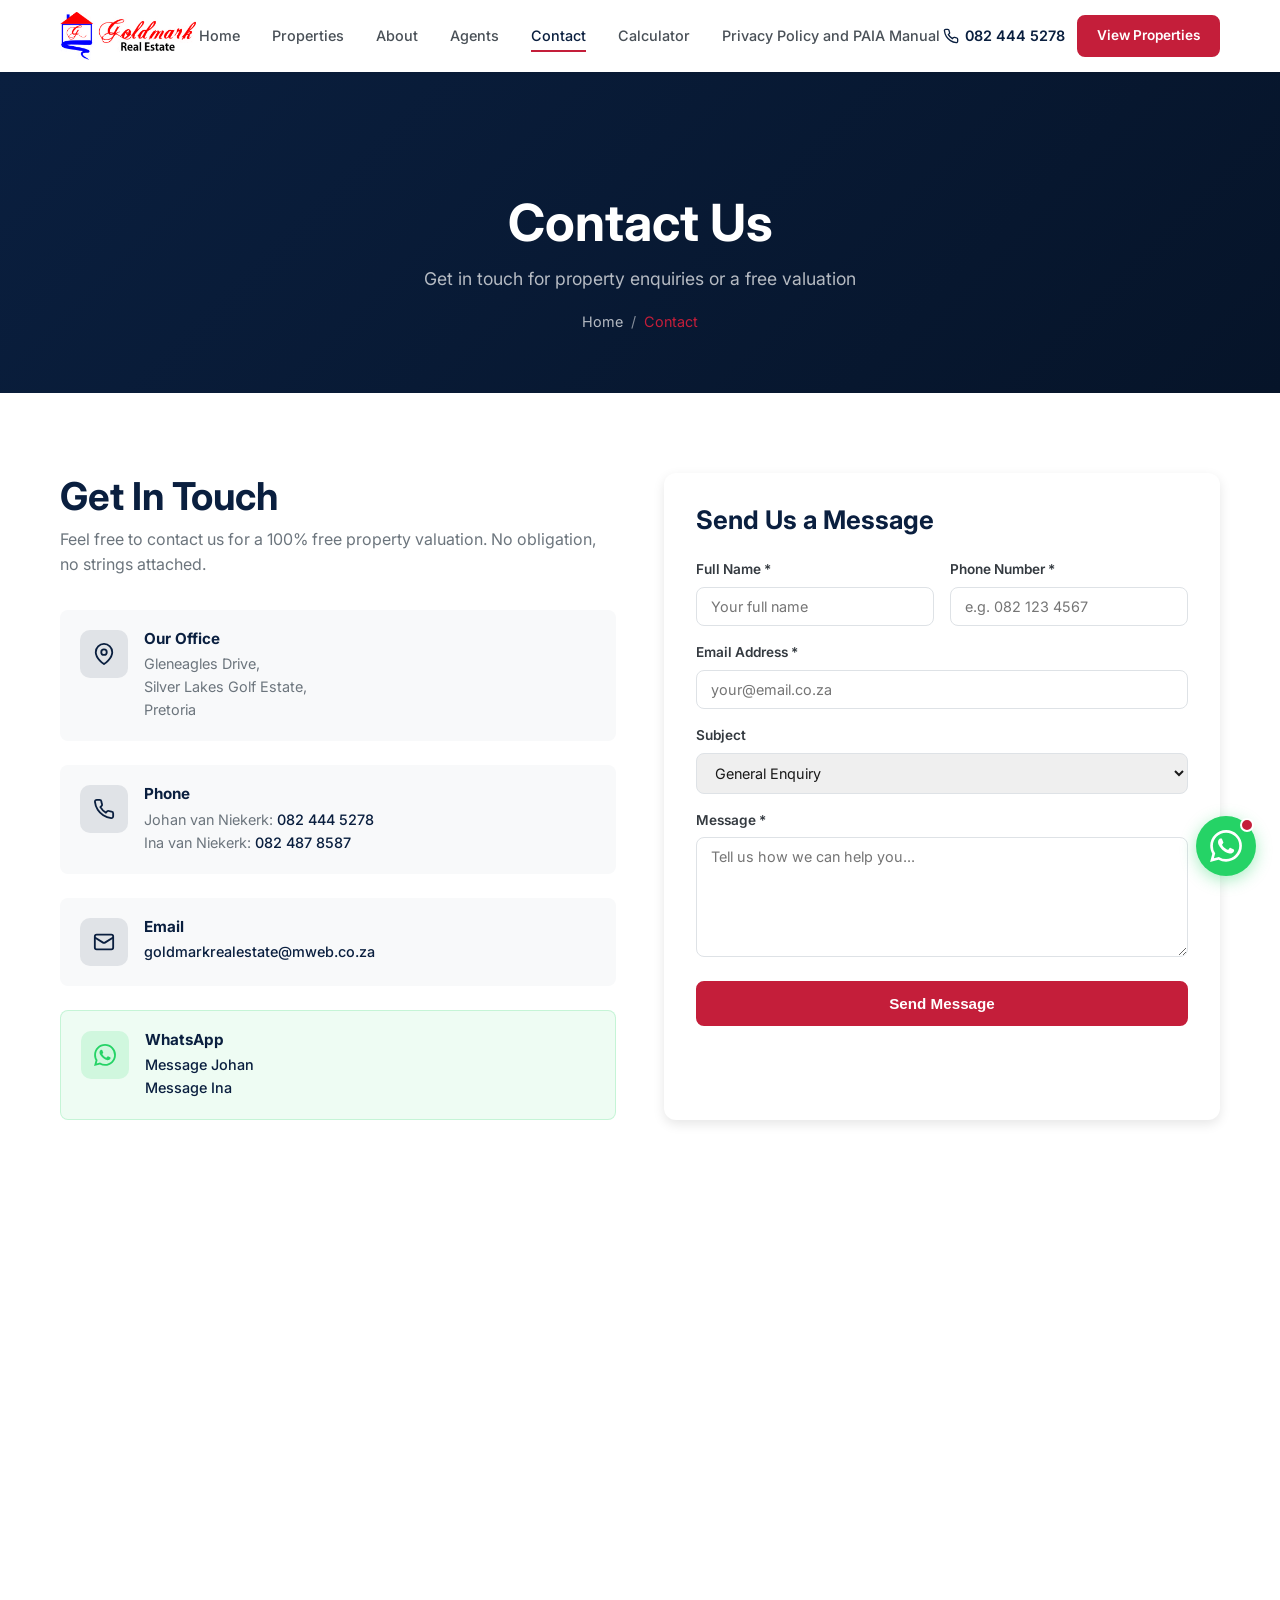
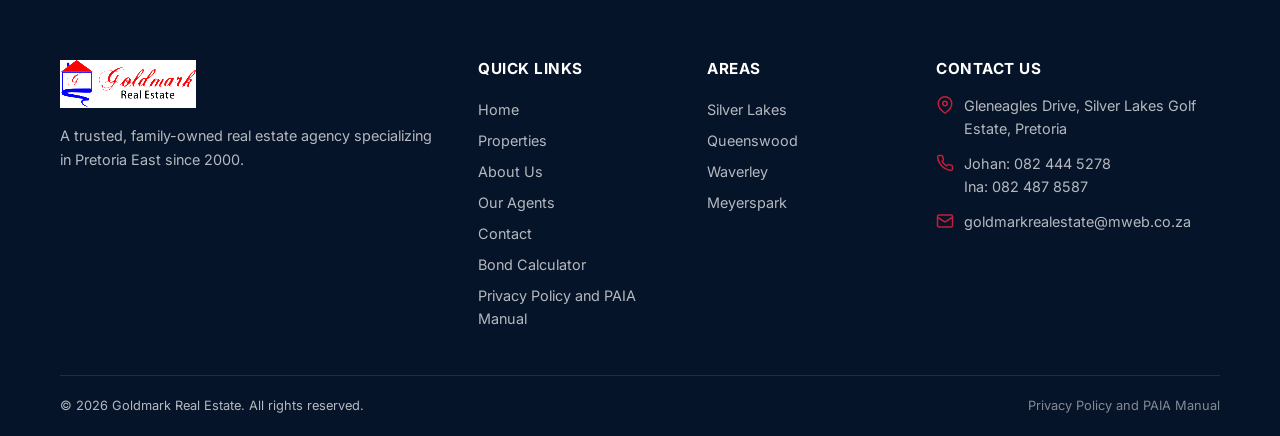
<file: contact.html>
<!DOCTYPE html>
<html lang="en-ZA">
<head>
  <meta charset="UTF-8">
  <meta name="viewport" content="width=device-width, initial-scale=1.0">
  <meta name="description" content="Contact Goldmark Real Estate for free property valuations, buying or selling enquiries in Pretoria East. Call Johan 082 444 5278, email goldmarkrealestate@mweb.co.za, or WhatsApp us. Office: Silver Lakes Golf Estate, Pretoria.">
  <meta name="keywords" content="contact Goldmark Real Estate, free property valuation Pretoria East, estate agent phone number, real estate Pretoria contact, Silver Lakes property agent, sell my house Pretoria East, property enquiry Pretoria">
  <meta name="robots" content="index, follow">
  <link rel="canonical" href="https://www.goldmarkrealestate.co.za/contact.html">
  <title>Contact Goldmark Real Estate | Free Property Valuations Pretoria East</title>
  <link rel="icon" type="image/jpeg" href="goldmark-logo.jpg">

  <!-- Open Graph -->
  <meta property="og:type" content="website">
  <meta property="og:url" content="https://www.goldmarkrealestate.co.za/contact.html">
  <meta property="og:title" content="Contact Goldmark Real Estate | Pretoria East">
  <meta property="og:description" content="Contact us for free property valuations, buying or selling enquiries. Call 082 444 5278 or WhatsApp us.">
  <meta property="og:image" content="https://www.goldmarkrealestate.co.za/goldmark-logo.jpg">
  <meta property="og:locale" content="en_ZA">

  <link rel="preconnect" href="https://fonts.googleapis.com">
  <link rel="preconnect" href="https://fonts.gstatic.com" crossorigin>
  <link href="https://fonts.googleapis.com/css2?family=Inter:wght@400;500;600;700;800&display=swap" rel="stylesheet">
  <link rel="stylesheet" href="css/style.css">

  <!-- Structured Data: ContactPage + BreadcrumbList -->
  <script type="application/ld+json">
  {
    "@context": "https://schema.org",
    "@type": "ContactPage",
    "name": "Contact Goldmark Real Estate",
    "url": "https://www.goldmarkrealestate.co.za/contact.html",
    "mainEntity": {
      "@type": "RealEstateAgent",
      "name": "Goldmark Real Estate",
      "telephone": "+27824445278",
      "email": "goldmarkrealestate@mweb.co.za",
      "address": {
        "@type": "PostalAddress",
        "streetAddress": "Gleneagles Drive, Silver Lakes Golf Estate",
        "addressLocality": "Pretoria",
        "addressRegion": "Gauteng",
        "addressCountry": "ZA"
      }
    }
  }
  </script>
  <script type="application/ld+json">
  {
    "@context": "https://schema.org",
    "@type": "BreadcrumbList",
    "itemListElement": [
      {"@type": "ListItem", "position": 1, "name": "Home", "item": "https://www.goldmarkrealestate.co.za/"},
      {"@type": "ListItem", "position": 2, "name": "Contact"}
    ]
  }
  </script>
</head>
<body>

  <!-- Navigation -->
  <nav class="navbar">
    <div class="container">
      <a href="index.html" class="navbar-logo">
        <img src="goldmark-logo.jpg" alt="Goldmark Real Estate">
      </a>
      <div class="nav-links">
        <a href="index.html">Home</a>
        <a href="listings.html">Properties</a>
        <a href="about.html">About</a>
        <a href="agents.html">Agents</a>
        <a href="contact.html" class="active">Contact</a>
        <a href="calculator.html">Calculator</a>
        <a href="privacy.html">Privacy Policy and PAIA Manual</a>
      </div>
      <div class="nav-cta">
        <a href="tel:0824445278" class="nav-phone">
          <svg viewBox="0 0 24 24" fill="none" stroke="currentColor" stroke-width="2" width="16" height="16"><path d="M22 16.92v3a2 2 0 0 1-2.18 2 19.79 19.79 0 0 1-8.63-3.07 19.5 19.5 0 0 1-6-6 19.79 19.79 0 0 1-3.07-8.67A2 2 0 0 1 4.11 2h3a2 2 0 0 1 2 1.72c.127.96.361 1.903.7 2.81a2 2 0 0 1-.45 2.11L8.09 9.91a16 16 0 0 0 6 6l1.27-1.27a2 2 0 0 1 2.11-.45c.907.339 1.85.573 2.81.7A2 2 0 0 1 22 16.92z"/></svg>
          082 444 5278
        </a>
        <a href="listings.html" class="btn btn-primary btn-sm">View Properties</a>
      </div>
      <button class="hamburger" aria-label="Menu">
        <span></span><span></span><span></span>
      </button>
    </div>
  </nav>

  <div class="mobile-nav">
    <a href="index.html">Home</a>
    <a href="listings.html">Properties</a>
    <a href="about.html">About</a>
    <a href="agents.html">Agents</a>
    <a href="contact.html">Contact</a>
    <a href="calculator.html">Calculator</a>
    <div class="mobile-nav-cta">
      <a href="tel:0824445278" class="btn btn-secondary">Call: 082 444 5278</a>
    </div>
  </div>

  <main>
  <!-- Page Header -->
  <section class="page-header">
    <div class="container">
      <h1>Contact Us</h1>
      <p>Get in touch for property enquiries or a free valuation</p>
      <div class="breadcrumb">
        <a href="index.html">Home</a> / <span>Contact</span>
      </div>
    </div>
  </section>

  <!-- Contact Section -->
  <section class="contact-section">
    <div class="container">
      <div class="contact-grid">
        <!-- Contact Info -->
        <div>
          <h2 style="margin-bottom:8px;">Get In Touch</h2>
          <p style="color:var(--gray-500);margin-bottom:32px;">Feel free to contact us for a 100% free property valuation. No obligation, no strings attached.</p>

          <div class="contact-info-cards">
            <div class="contact-info-card">
              <div class="icon">
                <svg viewBox="0 0 24 24" fill="none" stroke="currentColor" stroke-width="2" width="22" height="22"><path d="M21 10c0 7-9 13-9 13s-9-6-9-13a9 9 0 0 1 18 0z"/><circle cx="12" cy="10" r="3"/></svg>
              </div>
              <div>
                <h4>Our Office</h4>
                <p>Gleneagles Drive,<br>Silver Lakes Golf Estate,<br>Pretoria</p>
              </div>
            </div>

            <div class="contact-info-card">
              <div class="icon">
                <svg viewBox="0 0 24 24" fill="none" stroke="currentColor" stroke-width="2" width="22" height="22"><path d="M22 16.92v3a2 2 0 0 1-2.18 2 19.79 19.79 0 0 1-8.63-3.07 19.5 19.5 0 0 1-6-6 19.79 19.79 0 0 1-3.07-8.67A2 2 0 0 1 4.11 2h3a2 2 0 0 1 2 1.72c.127.96.361 1.903.7 2.81a2 2 0 0 1-.45 2.11L8.09 9.91a16 16 0 0 0 6 6l1.27-1.27a2 2 0 0 1 2.11-.45c.907.339 1.85.573 2.81.7A2 2 0 0 1 22 16.92z"/></svg>
              </div>
              <div>
                <h4>Phone</h4>
                <p>Johan van Niekerk: <a href="tel:0824445278">082 444 5278</a><br>
                Ina van Niekerk: <a href="tel:0824878587">082 487 8587</a></p>
              </div>
            </div>

            <div class="contact-info-card">
              <div class="icon">
                <svg viewBox="0 0 24 24" fill="none" stroke="currentColor" stroke-width="2" width="22" height="22"><rect x="2" y="4" width="20" height="16" rx="2"/><path d="m22 7-8.97 5.7a1.94 1.94 0 0 1-2.06 0L2 7"/></svg>
              </div>
              <div>
                <h4>Email</h4>
                <p><a href="mailto:goldmarkrealestate@mweb.co.za">goldmarkrealestate@mweb.co.za</a></p>
              </div>
            </div>

            <div class="contact-info-card" style="background:rgba(37,211,102,0.08);border:1px solid rgba(37,211,102,0.2);border-radius:var(--radius);">
              <div class="icon" style="background:rgba(37,211,102,0.15);">
                <svg viewBox="0 0 24 24" fill="#25D366" width="22" height="22"><path d="M17.472 14.382c-.297-.149-1.758-.867-2.03-.967-.273-.099-.471-.148-.67.15-.197.297-.767.966-.94 1.164-.173.199-.347.223-.644.075-.297-.15-1.255-.463-2.39-1.475-.883-.788-1.48-1.761-1.653-2.059-.173-.297-.018-.458.13-.606.134-.133.298-.347.446-.52.149-.174.198-.298.298-.497.099-.198.05-.371-.025-.52-.075-.149-.669-1.612-.916-2.207-.242-.579-.487-.5-.669-.51-.173-.008-.371-.01-.57-.01-.198 0-.52.074-.792.372-.272.297-1.04 1.016-1.04 2.479 0 1.462 1.065 2.875 1.213 3.074.149.198 2.096 3.2 5.077 4.487.709.306 1.262.489 1.694.625.712.227 1.36.195 1.871.118.571-.085 1.758-.719 2.006-1.413.248-.694.248-1.289.173-1.413-.074-.124-.272-.198-.57-.347m-5.421 7.403h-.004a9.87 9.87 0 0 1-5.031-1.378l-.361-.214-3.741.982.998-3.648-.235-.374a9.86 9.86 0 0 1-1.51-5.26c.001-5.45 4.436-9.884 9.888-9.884 2.64 0 5.122 1.03 6.988 2.898a9.825 9.825 0 0 1 2.893 6.994c-.003 5.45-4.437 9.884-9.885 9.884m8.413-18.297A11.815 11.815 0 0 0 12.05 0C5.495 0 .16 5.335.157 11.892c0 2.096.547 4.142 1.588 5.945L.057 24l6.305-1.654a11.882 11.882 0 0 0 5.683 1.448h.005c6.554 0 11.89-5.335 11.893-11.893a11.821 11.821 0 0 0-3.48-8.413z"/></svg>
              </div>
              <div>
                <h4>WhatsApp</h4>
                <p>
                  <a href="https://wa.me/27824445278?text=Hi%2C%20I%27d%20like%20to%20enquire%20about%20a%20property." target="_blank">Message Johan</a><br>
                  <a href="https://wa.me/27824878587?text=Hi%2C%20I%27d%20like%20to%20enquire%20about%20a%20property." target="_blank">Message Ina</a>
                </p>
              </div>
            </div>
          </div>
        </div>

        <!-- Contact Form -->
        <div class="contact-form-container">
          <h3>Send Us a Message</h3>
          <form id="contactForm">
            <div class="form-row">
              <div class="form-group">
                <label for="contactName">Full Name *</label>
                <input type="text" id="contactName" name="name" required placeholder="Your full name">
              </div>
              <div class="form-group">
                <label for="contactPhone">Phone Number *</label>
                <input type="tel" id="contactPhone" name="phone" required placeholder="e.g. 082 123 4567">
              </div>
            </div>
            <div class="form-group">
              <label for="contactEmail">Email Address *</label>
              <input type="email" id="contactEmail" name="email" required placeholder="your@email.co.za">
            </div>
            <div class="form-group">
              <label for="contactSubject">Subject</label>
              <select id="contactSubject" name="subject">
                <option value="General Enquiry">General Enquiry</option>
                <option value="Property Valuation">Free Property Valuation</option>
                <option value="Selling My Property">I Want to Sell My Property</option>
                <option value="Looking to Buy">I'm Looking to Buy</option>
                <option value="Property Enquiry">Enquiry About a Listed Property</option>
              </select>
            </div>
            <div class="form-group">
              <label for="contactMessage">Message *</label>
              <textarea id="contactMessage" name="message" required placeholder="Tell us how we can help you..."></textarea>
            </div>
            <button type="submit" class="btn btn-primary" style="width:100%;">Send Message</button>
          </form>
        </div>
      </div>
    </div>
  </section>

  <!-- Map -->
  <section class="map-section">
    <iframe
      src="https://www.google.com/maps/embed?pb=!1m18!1m12!1m3!1d3592.8!2d28.35!3d-25.78!2m3!1f0!2f0!3f0!3m2!1i1024!2i768!4f13.1!3m3!1m2!1s0x1e956060b0!2sSilver+Lakes+Golf+Estate!5e0!3m2!1sen!2sza!4v1"
      width="100%"
      height="400"
      style="border:0;"
      allowfullscreen=""
      loading="lazy"
      referrerpolicy="no-referrer-when-downgrade"
      title="Goldmark Real Estate Location">
    </iframe>
  </section>

  </main>

  <!-- Footer -->
  <footer class="footer">
    <div class="container">
      <div class="footer-grid">
        <div class="footer-brand">
          <img src="goldmark-logo.jpg" alt="Goldmark Real Estate logo" loading="lazy">
          <p>A trusted, family-owned real estate agency specializing in Pretoria East since 2000.</p>
        </div>
        <div>
          <h4>Quick Links</h4>
          <div class="footer-links">
            <a href="index.html">Home</a>
            <a href="listings.html">Properties</a>
            <a href="about.html">About Us</a>
            <a href="agents.html">Our Agents</a>
            <a href="contact.html">Contact</a>
            <a href="calculator.html">Bond Calculator</a>
            <a href="privacy.html">Privacy Policy and PAIA Manual</a>
          </div>
        </div>
        <div>
          <h4>Areas</h4>
          <div class="footer-links">
            <a href="listings.html?area=Silver Lakes">Silver Lakes</a>
            <a href="listings.html?area=Queenswood">Queenswood</a>
            <a href="listings.html?area=Waverley">Waverley</a>
            <a href="listings.html?area=Meyerspark">Meyerspark</a>
          </div>
        </div>
        <div>
          <h4>Contact Us</h4>
          <div class="footer-contact-item">
            <svg viewBox="0 0 24 24" fill="none" stroke="currentColor" stroke-width="2" width="18" height="18"><path d="M21 10c0 7-9 13-9 13s-9-6-9-13a9 9 0 0 1 18 0z"/><circle cx="12" cy="10" r="3"/></svg>
            <span>Gleneagles Drive, Silver Lakes Golf Estate, Pretoria</span>
          </div>
          <div class="footer-contact-item">
            <svg viewBox="0 0 24 24" fill="none" stroke="currentColor" stroke-width="2" width="18" height="18"><path d="M22 16.92v3a2 2 0 0 1-2.18 2 19.79 19.79 0 0 1-8.63-3.07 19.5 19.5 0 0 1-6-6 19.79 19.79 0 0 1-3.07-8.67A2 2 0 0 1 4.11 2h3a2 2 0 0 1 2 1.72c.127.96.361 1.903.7 2.81a2 2 0 0 1-.45 2.11L8.09 9.91a16 16 0 0 0 6 6l1.27-1.27a2 2 0 0 1 2.11-.45c.907.339 1.85.573 2.81.7A2 2 0 0 1 22 16.92z"/></svg>
            <span>Johan: <a href="tel:0824445278">082 444 5278</a><br>Ina: <a href="tel:0824878587">082 487 8587</a></span>
          </div>
          <div class="footer-contact-item">
            <svg viewBox="0 0 24 24" fill="none" stroke="currentColor" stroke-width="2" width="18" height="18"><rect x="2" y="4" width="20" height="16" rx="2"/><path d="m22 7-8.97 5.7a1.94 1.94 0 0 1-2.06 0L2 7"/></svg>
            <span><a href="mailto:goldmarkrealestate@mweb.co.za">goldmarkrealestate@mweb.co.za</a></span>
          </div>
        </div>
      </div>
      <div class="footer-bottom">
        <span>&copy; 2026 Goldmark Real Estate. All rights reserved.</span>
        <a href="privacy.html">Privacy Policy and PAIA Manual</a>
      </div>
    </div>
  </footer>

  <script src="js/main.js"></script>
</body>
</html>
</file>
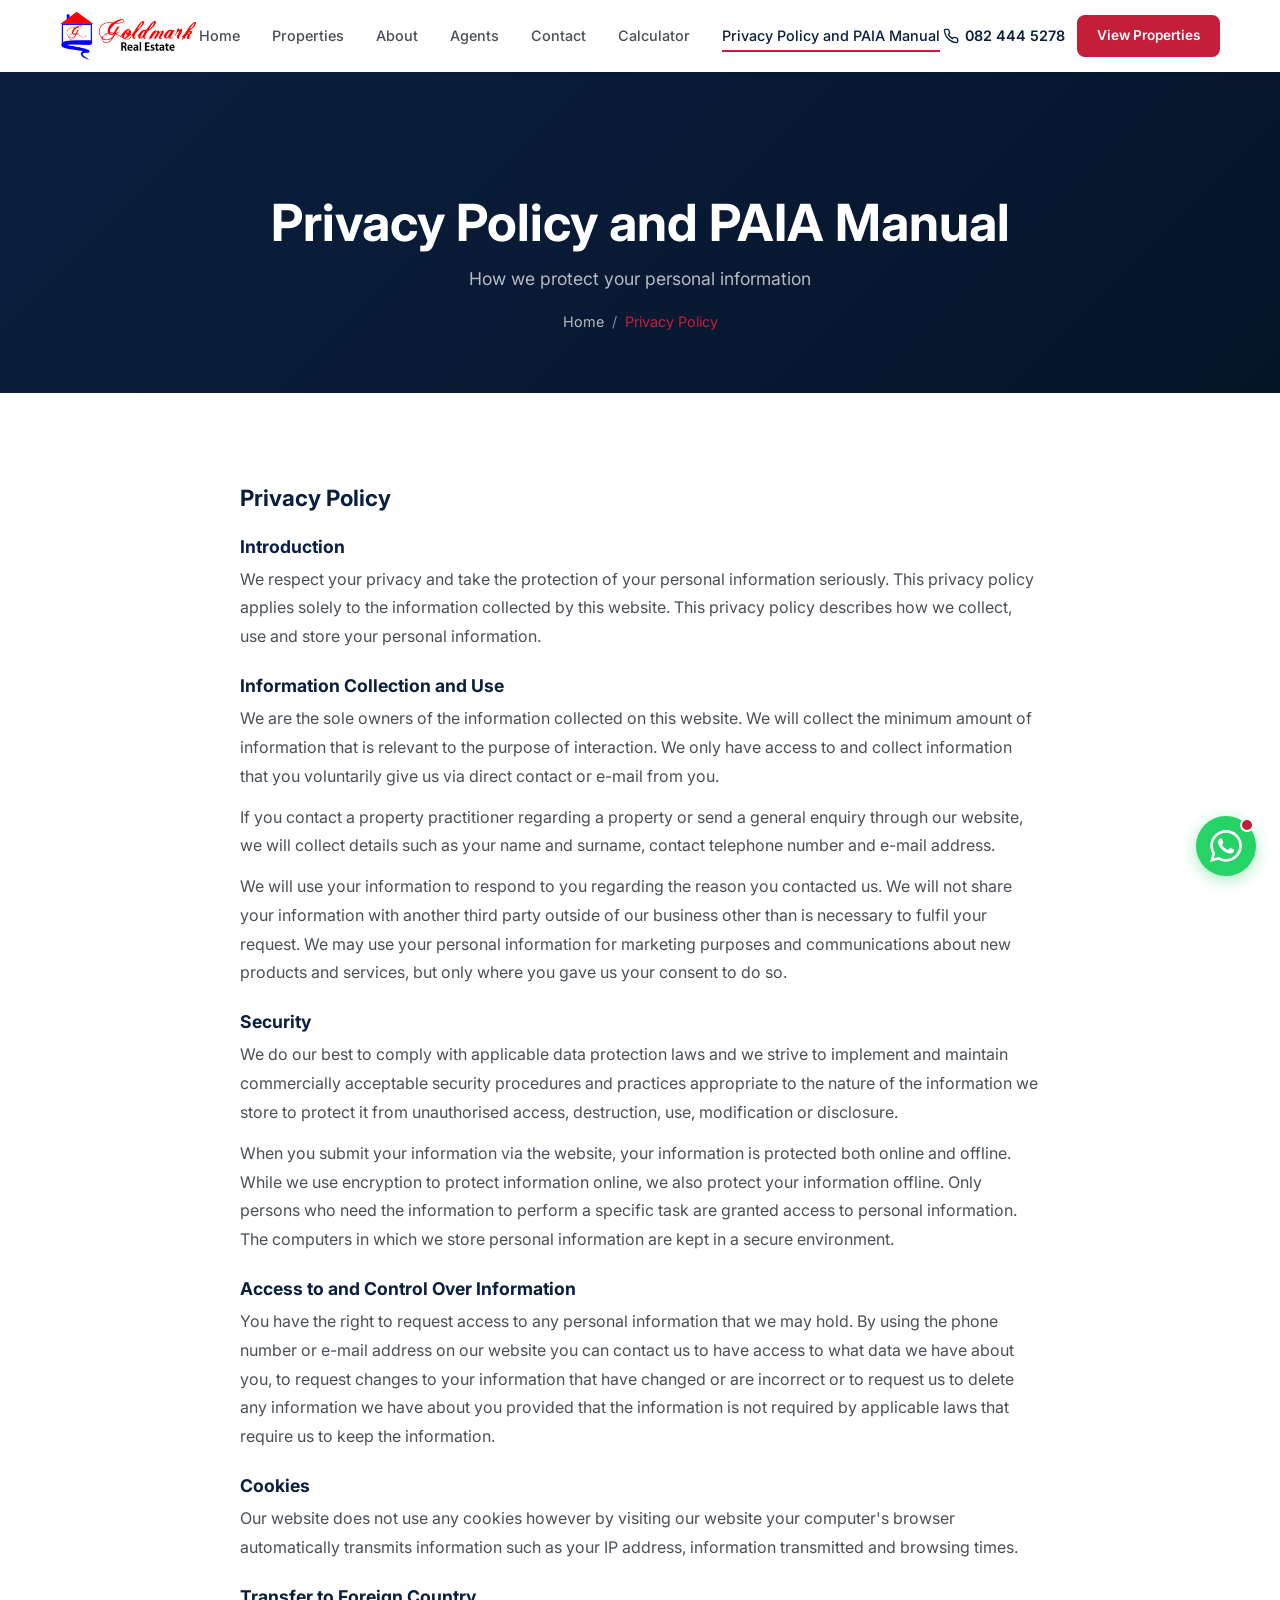
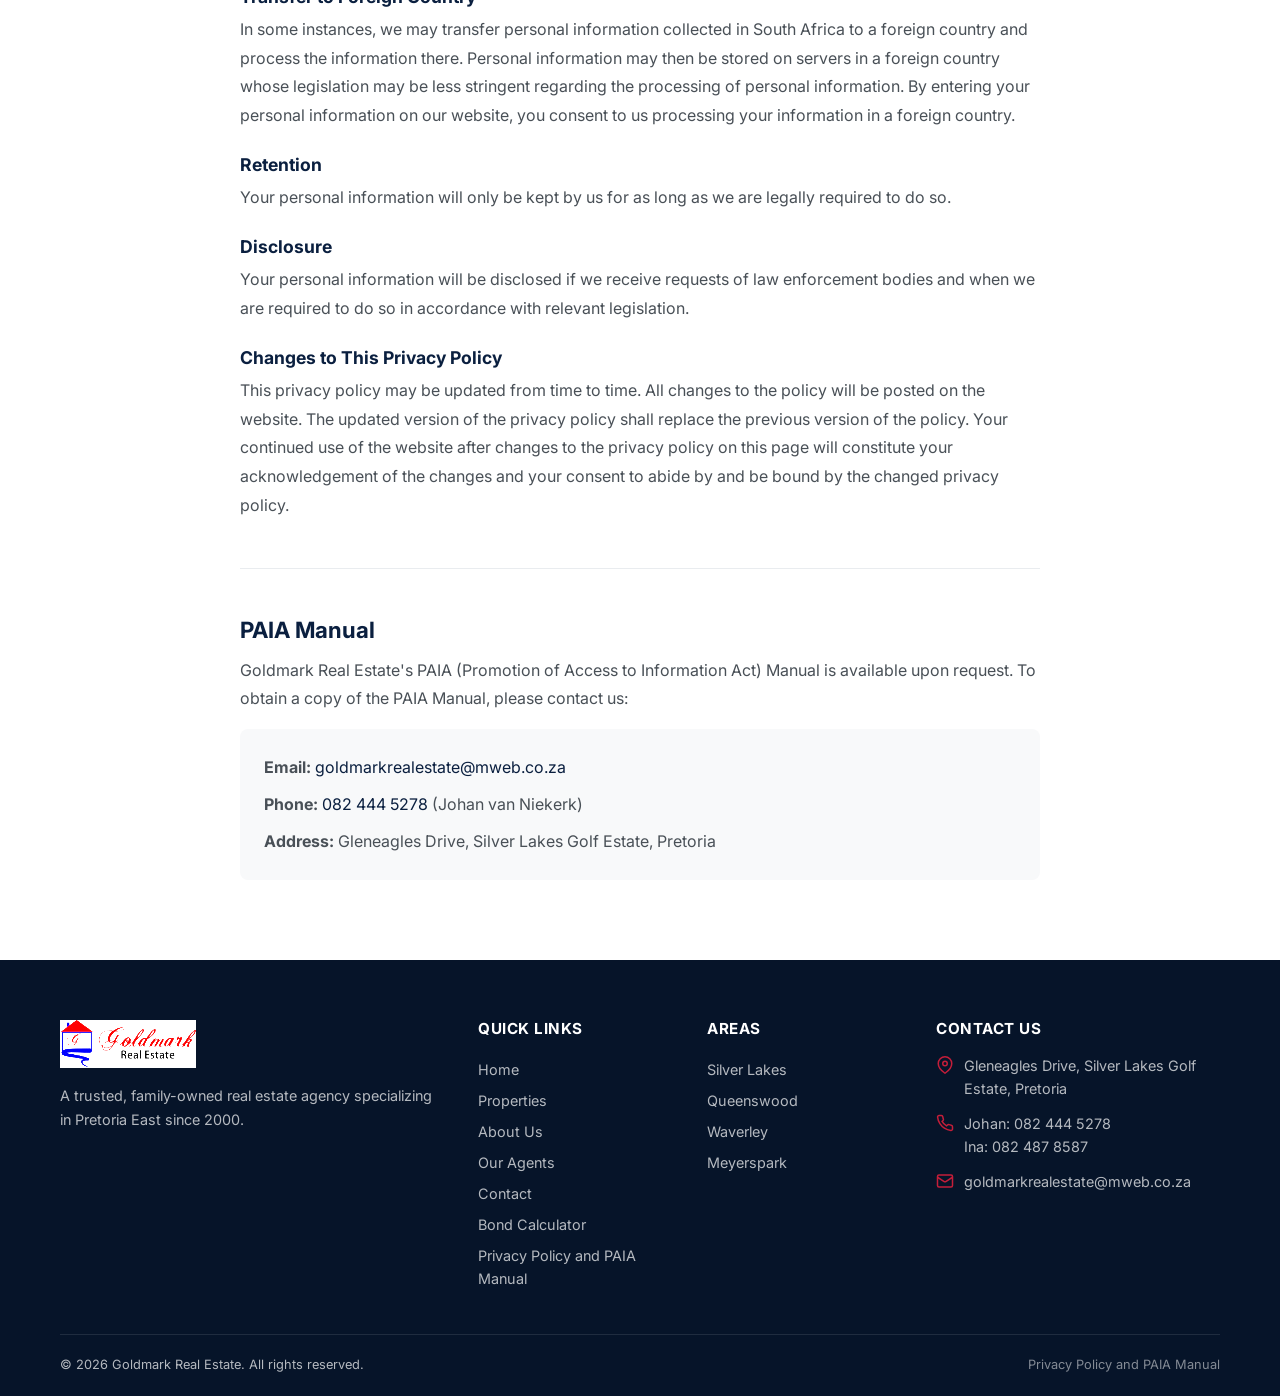
<file: privacy.html>
<!DOCTYPE html>
<html lang="en-ZA">
<head>
  <meta charset="UTF-8">
  <meta name="viewport" content="width=device-width, initial-scale=1.0">
  <meta name="description" content="Goldmark Real Estate Privacy Policy (POPIA compliant) and PAIA Manual. Learn how we protect your personal information in accordance with South African law.">
  <meta name="keywords" content="Goldmark Real Estate privacy policy, PAIA manual, POPIA compliance, personal information protection, real estate data privacy South Africa">
  <meta name="robots" content="index, follow">
  <link rel="canonical" href="https://www.goldmarkrealestate.co.za/privacy.html">
  <title>Privacy Policy & PAIA Manual | Goldmark Real Estate</title>
  <link rel="icon" type="image/jpeg" href="goldmark-logo.jpg">

  <link rel="preconnect" href="https://fonts.googleapis.com">
  <link rel="preconnect" href="https://fonts.gstatic.com" crossorigin>
  <link href="https://fonts.googleapis.com/css2?family=Inter:wght@400;500;600;700;800&display=swap" rel="stylesheet">
  <link rel="stylesheet" href="css/style.css">

  <!-- Structured Data: BreadcrumbList -->
  <script type="application/ld+json">
  {
    "@context": "https://schema.org",
    "@type": "BreadcrumbList",
    "itemListElement": [
      {"@type": "ListItem", "position": 1, "name": "Home", "item": "https://www.goldmarkrealestate.co.za/"},
      {"@type": "ListItem", "position": 2, "name": "Privacy Policy & PAIA Manual"}
    ]
  }
  </script>
</head>
<body>

  <!-- Navigation -->
  <nav class="navbar">
    <div class="container">
      <a href="index.html" class="navbar-logo">
        <img src="goldmark-logo.jpg" alt="Goldmark Real Estate">
      </a>
      <div class="nav-links">
        <a href="index.html">Home</a>
        <a href="listings.html">Properties</a>
        <a href="about.html">About</a>
        <a href="agents.html">Agents</a>
        <a href="contact.html">Contact</a>
        <a href="calculator.html">Calculator</a>
        <a href="privacy.html" class="active">Privacy Policy and PAIA Manual</a>
      </div>
      <div class="nav-cta">
        <a href="tel:0824445278" class="nav-phone">
          <svg viewBox="0 0 24 24" fill="none" stroke="currentColor" stroke-width="2" width="16" height="16"><path d="M22 16.92v3a2 2 0 0 1-2.18 2 19.79 19.79 0 0 1-8.63-3.07 19.5 19.5 0 0 1-6-6 19.79 19.79 0 0 1-3.07-8.67A2 2 0 0 1 4.11 2h3a2 2 0 0 1 2 1.72c.127.96.361 1.903.7 2.81a2 2 0 0 1-.45 2.11L8.09 9.91a16 16 0 0 0 6 6l1.27-1.27a2 2 0 0 1 2.11-.45c.907.339 1.85.573 2.81.7A2 2 0 0 1 22 16.92z"/></svg>
          082 444 5278
        </a>
        <a href="listings.html" class="btn btn-primary btn-sm">View Properties</a>
      </div>
      <button class="hamburger" aria-label="Menu">
        <span></span><span></span><span></span>
      </button>
    </div>
  </nav>

  <div class="mobile-nav">
    <a href="index.html">Home</a>
    <a href="listings.html">Properties</a>
    <a href="about.html">About</a>
    <a href="agents.html">Agents</a>
    <a href="contact.html">Contact</a>
    <a href="calculator.html">Calculator</a>
    <div class="mobile-nav-cta">
      <a href="tel:0824445278" class="btn btn-secondary">Call: 082 444 5278</a>
    </div>
  </div>

  <main>
  <!-- Page Header -->
  <section class="page-header">
    <div class="container">
      <h1>Privacy Policy and PAIA Manual</h1>
      <p>How we protect your personal information</p>
      <div class="breadcrumb">
        <a href="index.html">Home</a> / <span>Privacy Policy</span>
      </div>
    </div>
  </section>

  <!-- Privacy Policy Content -->
  <section class="legal-section">
    <div class="container">
      <div class="legal-content">

        <h2>Privacy Policy</h2>

        <h3>Introduction</h3>
        <p>We respect your privacy and take the protection of your personal information seriously. This privacy policy applies solely to the information collected by this website. This privacy policy describes how we collect, use and store your personal information.</p>

        <h3>Information Collection and Use</h3>
        <p>We are the sole owners of the information collected on this website. We will collect the minimum amount of information that is relevant to the purpose of interaction. We only have access to and collect information that you voluntarily give us via direct contact or e-mail from you.</p>
        <p>If you contact a property practitioner regarding a property or send a general enquiry through our website, we will collect details such as your name and surname, contact telephone number and e-mail address.</p>
        <p>We will use your information to respond to you regarding the reason you contacted us. We will not share your information with another third party outside of our business other than is necessary to fulfil your request. We may use your personal information for marketing purposes and communications about new products and services, but only where you gave us your consent to do so.</p>

        <h3>Security</h3>
        <p>We do our best to comply with applicable data protection laws and we strive to implement and maintain commercially acceptable security procedures and practices appropriate to the nature of the information we store to protect it from unauthorised access, destruction, use, modification or disclosure.</p>
        <p>When you submit your information via the website, your information is protected both online and offline. While we use encryption to protect information online, we also protect your information offline. Only persons who need the information to perform a specific task are granted access to personal information. The computers in which we store personal information are kept in a secure environment.</p>

        <h3>Access to and Control Over Information</h3>
        <p>You have the right to request access to any personal information that we may hold. By using the phone number or e-mail address on our website you can contact us to have access to what data we have about you, to request changes to your information that have changed or are incorrect or to request us to delete any information we have about you provided that the information is not required by applicable laws that require us to keep the information.</p>

        <h3>Cookies</h3>
        <p>Our website does not use any cookies however by visiting our website your computer's browser automatically transmits information such as your IP address, information transmitted and browsing times.</p>

        <h3>Transfer to Foreign Country</h3>
        <p>In some instances, we may transfer personal information collected in South Africa to a foreign country and process the information there. Personal information may then be stored on servers in a foreign country whose legislation may be less stringent regarding the processing of personal information. By entering your personal information on our website, you consent to us processing your information in a foreign country.</p>

        <h3>Retention</h3>
        <p>Your personal information will only be kept by us for as long as we are legally required to do so.</p>

        <h3>Disclosure</h3>
        <p>Your personal information will be disclosed if we receive requests of law enforcement bodies and when we are required to do so in accordance with relevant legislation.</p>

        <h3>Changes to This Privacy Policy</h3>
        <p>This privacy policy may be updated from time to time. All changes to the policy will be posted on the website. The updated version of the privacy policy shall replace the previous version of the policy. Your continued use of the website after changes to the privacy policy on this page will constitute your acknowledgement of the changes and your consent to abide by and be bound by the changed privacy policy.</p>

        <hr style="margin:48px 0;border:none;border-top:1px solid var(--gray-200);">

        <h2>PAIA Manual</h2>

        <p>Goldmark Real Estate's PAIA (Promotion of Access to Information Act) Manual is available upon request. To obtain a copy of the PAIA Manual, please contact us:</p>

        <div style="background:var(--gray-50);padding:24px;border-radius:var(--radius);margin-top:16px;">
          <p style="margin-bottom:8px;"><strong>Email:</strong> <a href="mailto:goldmarkrealestate@mweb.co.za" style="color:var(--blue);">goldmarkrealestate@mweb.co.za</a></p>
          <p style="margin-bottom:8px;"><strong>Phone:</strong> <a href="tel:0824445278" style="color:var(--blue);">082 444 5278</a> (Johan van Niekerk)</p>
          <p style="margin-bottom:0;"><strong>Address:</strong> Gleneagles Drive, Silver Lakes Golf Estate, Pretoria</p>
        </div>

      </div>
    </div>
  </section>

  </main>

  <!-- Footer -->
  <footer class="footer">
    <div class="container">
      <div class="footer-grid">
        <div class="footer-brand">
          <img src="goldmark-logo.jpg" alt="Goldmark Real Estate logo" loading="lazy">
          <p>A trusted, family-owned real estate agency specializing in Pretoria East since 2000.</p>
        </div>
        <div>
          <h4>Quick Links</h4>
          <div class="footer-links">
            <a href="index.html">Home</a>
            <a href="listings.html">Properties</a>
            <a href="about.html">About Us</a>
            <a href="agents.html">Our Agents</a>
            <a href="contact.html">Contact</a>
            <a href="calculator.html">Bond Calculator</a>
            <a href="privacy.html">Privacy Policy and PAIA Manual</a>
          </div>
        </div>
        <div>
          <h4>Areas</h4>
          <div class="footer-links">
            <a href="listings.html?area=Silver Lakes">Silver Lakes</a>
            <a href="listings.html?area=Queenswood">Queenswood</a>
            <a href="listings.html?area=Waverley">Waverley</a>
            <a href="listings.html?area=Meyerspark">Meyerspark</a>
          </div>
        </div>
        <div>
          <h4>Contact Us</h4>
          <div class="footer-contact-item">
            <svg viewBox="0 0 24 24" fill="none" stroke="currentColor" stroke-width="2" width="18" height="18"><path d="M21 10c0 7-9 13-9 13s-9-6-9-13a9 9 0 0 1 18 0z"/><circle cx="12" cy="10" r="3"/></svg>
            <span>Gleneagles Drive, Silver Lakes Golf Estate, Pretoria</span>
          </div>
          <div class="footer-contact-item">
            <svg viewBox="0 0 24 24" fill="none" stroke="currentColor" stroke-width="2" width="18" height="18"><path d="M22 16.92v3a2 2 0 0 1-2.18 2 19.79 19.79 0 0 1-8.63-3.07 19.5 19.5 0 0 1-6-6 19.79 19.79 0 0 1-3.07-8.67A2 2 0 0 1 4.11 2h3a2 2 0 0 1 2 1.72c.127.96.361 1.903.7 2.81a2 2 0 0 1-.45 2.11L8.09 9.91a16 16 0 0 0 6 6l1.27-1.27a2 2 0 0 1 2.11-.45c.907.339 1.85.573 2.81.7A2 2 0 0 1 22 16.92z"/></svg>
            <span>Johan: <a href="tel:0824445278">082 444 5278</a><br>Ina: <a href="tel:0824878587">082 487 8587</a></span>
          </div>
          <div class="footer-contact-item">
            <svg viewBox="0 0 24 24" fill="none" stroke="currentColor" stroke-width="2" width="18" height="18"><rect x="2" y="4" width="20" height="16" rx="2"/><path d="m22 7-8.97 5.7a1.94 1.94 0 0 1-2.06 0L2 7"/></svg>
            <span><a href="mailto:goldmarkrealestate@mweb.co.za">goldmarkrealestate@mweb.co.za</a></span>
          </div>
        </div>
      </div>
      <div class="footer-bottom">
        <span>&copy; 2026 Goldmark Real Estate. All rights reserved.</span>
        <a href="privacy.html">Privacy Policy and PAIA Manual</a>
      </div>
    </div>
  </footer>

  <script src="js/main.js"></script>
</body>
</html>
</file>
<file: css/style.css>
/* ===== GOLDMARK REAL ESTATE - STYLESHEET ===== */

/* --- CSS Variables --- */
:root {
  --blue: #0A1F3F;
  --blue-light: #132D54;
  --blue-dark: #061429;
  --red: #C41E3A;
  --red-hover: #A8182F;
  --white: #FFFFFF;
  --black: #1A1A1A;
  --gray-50: #F8F9FA;
  --gray-100: #F1F3F5;
  --gray-200: #E9ECEF;
  --gray-300: #DEE2E6;
  --gray-400: #ADB5BD;
  --gray-500: #6C757D;
  --gray-600: #495057;
  --gray-700: #343A40;
  --shadow-sm: 0 1px 3px rgba(0,0,0,0.08);
  --shadow: 0 4px 12px rgba(0,0,0,0.1);
  --shadow-lg: 0 8px 30px rgba(0,0,0,0.12);
  --shadow-xl: 0 20px 60px rgba(0,0,0,0.15);
  --radius: 8px;
  --radius-lg: 12px;
  --transition: 0.3s ease;
  --max-width: 1200px;
  --font: 'Inter', -apple-system, BlinkMacSystemFont, 'Segoe UI', sans-serif;
}

/* --- Reset & Base --- */
*, *::before, *::after { box-sizing: border-box; margin: 0; padding: 0; }

html { scroll-behavior: smooth; }

body {
  font-family: var(--font);
  color: var(--black);
  background: var(--white);
  line-height: 1.6;
  -webkit-font-smoothing: antialiased;
}

a { color: inherit; text-decoration: none; }
img { max-width: 100%; height: auto; display: block; }
ul { list-style: none; }

.container {
  width: 100%;
  max-width: var(--max-width);
  margin: 0 auto;
  padding: 0 20px;
}

/* --- Typography --- */
h1, h2, h3, h4, h5, h6 {
  font-weight: 700;
  line-height: 1.2;
  color: var(--blue);
}

h1 { font-size: clamp(2rem, 5vw, 3.2rem); }
h2 { font-size: clamp(1.6rem, 4vw, 2.4rem); }
h3 { font-size: clamp(1.2rem, 3vw, 1.6rem); }

.section-header {
  text-align: center;
  margin-bottom: 48px;
}

.section-header h2 {
  margin-bottom: 12px;
}

.section-header p {
  color: var(--gray-500);
  font-size: 1.1rem;
  max-width: 600px;
  margin: 0 auto;
}

.section-header .accent-line {
  display: block;
  width: 60px;
  height: 3px;
  background: var(--red);
  margin: 16px auto 0;
  border-radius: 2px;
}

/* --- Buttons --- */
.btn {
  display: inline-flex;
  align-items: center;
  justify-content: center;
  gap: 8px;
  padding: 12px 28px;
  border-radius: var(--radius);
  font-size: 0.95rem;
  font-weight: 600;
  cursor: pointer;
  border: 2px solid transparent;
  transition: all var(--transition);
  white-space: nowrap;
}

.btn-primary {
  background: var(--red);
  color: var(--white);
  border-color: var(--red);
}
.btn-primary:hover {
  background: var(--red-hover);
  border-color: var(--red-hover);
  transform: translateY(-1px);
  box-shadow: var(--shadow);
}

.btn-secondary {
  background: var(--blue);
  color: var(--white);
  border-color: var(--blue);
}
.btn-secondary:hover {
  background: var(--blue-light);
  border-color: var(--blue-light);
  transform: translateY(-1px);
}

.btn-outline {
  background: transparent;
  color: var(--white);
  border-color: var(--white);
}
.btn-outline:hover {
  background: var(--white);
  color: var(--blue);
}

.btn-outline-dark {
  background: transparent;
  color: var(--blue);
  border-color: var(--blue);
}
.btn-outline-dark:hover {
  background: var(--blue);
  color: var(--white);
}

.btn-whatsapp {
  background: #25D366;
  color: var(--white);
  border-color: #25D366;
}
.btn-whatsapp:hover {
  background: #1DA851;
  border-color: #1DA851;
}

.btn-sm { padding: 8px 18px; font-size: 0.85rem; }
.btn-lg { padding: 16px 36px; font-size: 1.05rem; }

/* --- Navigation --- */
.navbar {
  position: fixed;
  top: 0;
  left: 0;
  right: 0;
  z-index: 1000;
  background: var(--white);
  box-shadow: var(--shadow-sm);
  transition: all var(--transition);
}

.navbar.scrolled {
  box-shadow: var(--shadow);
}

.navbar .container {
  display: flex;
  align-items: center;
  justify-content: space-between;
  height: 72px;
}

.navbar-logo {
  display: flex;
  align-items: center;
  gap: 12px;
}

.navbar-logo img {
  height: 48px;
  width: auto;
}

.navbar-logo span {
  font-size: 1.2rem;
  font-weight: 700;
  color: var(--blue);
  display: none;
}

.nav-links {
  display: flex;
  align-items: center;
  gap: 32px;
}

.nav-links a {
  font-size: 0.9rem;
  font-weight: 500;
  color: var(--gray-600);
  position: relative;
  transition: color var(--transition);
}

.nav-links a:hover,
.nav-links a.active {
  color: var(--blue);
}

.nav-links a::after {
  content: '';
  position: absolute;
  bottom: -4px;
  left: 0;
  width: 0;
  height: 2px;
  background: var(--red);
  transition: width var(--transition);
}

.nav-links a:hover::after,
.nav-links a.active::after {
  width: 100%;
}

.nav-cta {
  display: flex;
  align-items: center;
  gap: 12px;
}

.nav-phone {
  display: flex;
  align-items: center;
  gap: 6px;
  font-weight: 600;
  color: var(--blue);
  font-size: 0.9rem;
}

.hamburger {
  display: none;
  flex-direction: column;
  gap: 5px;
  cursor: pointer;
  padding: 4px;
  background: none;
  border: none;
}

.hamburger span {
  display: block;
  width: 24px;
  height: 2px;
  background: var(--blue);
  transition: all var(--transition);
  border-radius: 1px;
}

/* Mobile nav */
.mobile-nav {
  display: none;
  position: fixed;
  top: 72px;
  left: 0;
  right: 0;
  bottom: 0;
  background: var(--white);
  z-index: 999;
  padding: 24px;
  flex-direction: column;
  gap: 0;
}

.mobile-nav.open {
  display: flex;
}

.mobile-nav a {
  display: block;
  padding: 16px 0;
  font-size: 1.1rem;
  font-weight: 500;
  color: var(--gray-700);
  border-bottom: 1px solid var(--gray-200);
}

.mobile-nav a:hover { color: var(--red); }

.mobile-nav .mobile-nav-cta {
  margin-top: 24px;
  display: flex;
  flex-direction: column;
  gap: 12px;
}

/* --- Hero Section --- */
.hero {
  position: relative;
  min-height: 85vh;
  display: flex;
  align-items: center;
  background: linear-gradient(135deg, var(--blue) 0%, var(--blue-dark) 100%);
  overflow: hidden;
  margin-top: 72px;
}

.hero::before {
  content: '';
  position: absolute;
  top: 0;
  right: 0;
  width: 50%;
  height: 100%;
  background: url('data:image/svg+xml,<svg xmlns="http://www.w3.org/2000/svg" viewBox="0 0 800 600"><defs><linearGradient id="g" x1="0" y1="0" x2="1" y2="1"><stop offset="0%" stop-color="%23C41E3A" stop-opacity="0.1"/><stop offset="100%" stop-color="%230A1F3F" stop-opacity="0"/></linearGradient></defs><circle cx="400" cy="300" r="250" fill="url(%23g)"/><circle cx="600" cy="150" r="150" fill="url(%23g)"/></svg>') no-repeat center;
  background-size: cover;
  opacity: 0.5;
}

.hero .container {
  position: relative;
  z-index: 1;
}

.hero-content {
  max-width: 700px;
  margin: 0 auto;
  text-align: center;
}

.hero-badge {
  display: inline-block;
  background: rgba(196, 30, 58, 0.2);
  color: var(--white);
  padding: 6px 16px;
  border-radius: 20px;
  font-size: 0.85rem;
  font-weight: 500;
  margin-bottom: 20px;
  border: 1px solid rgba(196, 30, 58, 0.3);
}

.hero h1 {
  color: var(--white);
  margin-bottom: 12px;
  letter-spacing: -0.5px;
}

.hero h1 .highlight {
  color: var(--red);
  display: block;
}

.hero-subtitle {
  color: rgba(255,255,255,0.8);
  font-size: 1.15rem;
  margin-bottom: 32px;
  max-width: 550px;
  margin-left: auto;
  margin-right: auto;
  line-height: 1.7;
}

.hero-buttons {
  display: flex;
  gap: 16px;
  flex-wrap: wrap;
  justify-content: center;
}

.hero-stats {
  display: flex;
  gap: 40px;
  margin-top: 48px;
  padding-top: 32px;
  border-top: 1px solid rgba(255,255,255,0.15);
  justify-content: center;
}

.hero-stat h3 {
  color: var(--white);
  font-size: 2rem;
  margin-bottom: 4px;
}

.hero-stat p {
  color: rgba(255,255,255,0.6);
  font-size: 0.85rem;
}

/* --- Page Header (for inner pages) --- */
.page-header {
  background: linear-gradient(135deg, var(--blue) 0%, var(--blue-dark) 100%);
  padding: 120px 0 60px;
  text-align: center;
  margin-top: 72px;
}

.page-header h1 {
  color: var(--white);
  margin-bottom: 12px;
}

.page-header p {
  color: rgba(255,255,255,0.7);
  font-size: 1.1rem;
}

.breadcrumb {
  display: flex;
  align-items: center;
  justify-content: center;
  gap: 8px;
  margin-top: 16px;
  font-size: 0.9rem;
  color: rgba(255,255,255,0.5);
}

.breadcrumb a { color: rgba(255,255,255,0.7); }
.breadcrumb a:hover { color: var(--white); }
.breadcrumb span { color: var(--red); }

/* --- Search Bar --- */
.search-section {
  position: relative;
  margin-top: -60px;
  z-index: 10;
  padding: 0 20px;
}

.search-bar {
  background: var(--white);
  border-radius: var(--radius-lg);
  box-shadow: var(--shadow-xl);
  padding: 24px;
  max-width: 1000px;
  margin: 0 auto;
}

.search-bar-inner {
  display: flex;
  gap: 12px;
  align-items: end;
  flex-wrap: wrap;
}

.search-field {
  flex: 1;
  min-width: 150px;
}

.search-field label {
  display: block;
  font-size: 0.8rem;
  font-weight: 600;
  color: var(--gray-500);
  text-transform: uppercase;
  letter-spacing: 0.5px;
  margin-bottom: 6px;
}

.search-field select,
.search-field input {
  width: 100%;
  padding: 10px 14px;
  border: 1px solid var(--gray-300);
  border-radius: var(--radius);
  font-size: 0.9rem;
  color: var(--black);
  background: var(--white);
  transition: border-color var(--transition);
  font-family: var(--font);
}

.search-field select:focus,
.search-field input:focus {
  outline: none;
  border-color: var(--blue);
}

.search-bar .btn {
  min-width: 140px;
  padding: 10px 28px;
}

/* --- Property Cards --- */
.listings-grid {
  display: grid;
  grid-template-columns: repeat(auto-fill, minmax(340px, 1fr));
  gap: 24px;
}

.property-card {
  background: var(--white);
  border-radius: var(--radius-lg);
  overflow: hidden;
  box-shadow: var(--shadow);
  transition: all var(--transition);
}

.property-card:hover {
  transform: translateY(-4px);
  box-shadow: var(--shadow-lg);
}

.property-card-image {
  position: relative;
  height: 220px;
  overflow: hidden;
  background: var(--gray-200);
}

.property-card-image img {
  width: 100%;
  height: 100%;
  object-fit: cover;
  transition: transform 0.5s ease;
}

.property-card:hover .property-card-image img {
  transform: scale(1.05);
}

.property-badge {
  position: absolute;
  top: 12px;
  left: 12px;
  padding: 4px 12px;
  border-radius: 4px;
  font-size: 0.75rem;
  font-weight: 700;
  text-transform: uppercase;
  letter-spacing: 0.5px;
}

.property-badge.for-sale {
  background: var(--red);
  color: var(--white);
}

.property-badge.to-rent {
  background: var(--blue);
  color: var(--white);
}

.property-badge.sold {
  background: var(--gray-700);
  color: var(--white);
}

.property-card-body {
  padding: 20px;
}

.property-price {
  font-size: 1.4rem;
  font-weight: 700;
  color: var(--blue);
  margin-bottom: 4px;
}

.property-title {
  font-size: 1rem;
  font-weight: 600;
  color: var(--black);
  margin-bottom: 4px;
}

.property-address {
  font-size: 0.85rem;
  color: var(--gray-500);
  margin-bottom: 16px;
  display: flex;
  align-items: center;
  gap: 4px;
}

.property-address svg {
  width: 16px;
  height: 16px;
  min-width: 16px;
  flex-shrink: 0;
  color: var(--gray-400);
}

.property-features {
  display: flex;
  gap: 16px;
  padding-top: 16px;
  border-top: 1px solid var(--gray-200);
}

.property-feature {
  display: flex;
  align-items: center;
  gap: 6px;
  font-size: 0.85rem;
  color: var(--gray-600);
}

.property-feature svg {
  width: 16px;
  height: 16px;
  color: var(--gray-400);
}

/* --- Featured Listings Section --- */
.featured-section {
  padding: 80px 0;
}

.section-top {
  display: flex;
  align-items: flex-end;
  justify-content: space-between;
  margin-bottom: 40px;
  flex-wrap: wrap;
  gap: 16px;
}

.section-top .btn { flex-shrink: 0; }

/* --- Areas Section --- */
.areas-section {
  padding: 80px 0;
  background: var(--gray-50);
}

.areas-grid {
  display: grid;
  grid-template-columns: repeat(auto-fill, minmax(180px, 1fr));
  gap: 16px;
}

.area-card {
  background: var(--white);
  border: 1px solid var(--gray-200);
  border-radius: var(--radius);
  padding: 20px;
  text-align: center;
  transition: all var(--transition);
  cursor: pointer;
}

.area-card:hover {
  border-color: var(--red);
  box-shadow: var(--shadow);
  transform: translateY(-2px);
}

.area-card h4 {
  font-size: 0.95rem;
  color: var(--blue);
}

.area-card p {
  font-size: 0.8rem;
  color: var(--gray-500);
  margin-top: 4px;
}

/* --- CTA Banner --- */
.cta-banner {
  padding: 80px 0;
  background: linear-gradient(135deg, var(--blue) 0%, var(--blue-dark) 100%);
  text-align: center;
}

.cta-banner h2 {
  color: var(--white);
  margin-bottom: 12px;
}

.cta-banner p {
  color: rgba(255,255,255,0.7);
  font-size: 1.1rem;
  margin-bottom: 32px;
  max-width: 500px;
  margin-left: auto;
  margin-right: auto;
}

.cta-banner .btn-group {
  display: flex;
  gap: 16px;
  justify-content: center;
  flex-wrap: wrap;
}

/* --- About Section --- */
.about-section {
  padding: 80px 0;
}

.about-grid {
  display: grid;
  grid-template-columns: 1fr 1fr;
  gap: 60px;
  align-items: center;
}

.about-content h2 {
  margin-bottom: 16px;
}

.about-content p {
  color: var(--gray-600);
  margin-bottom: 16px;
  line-height: 1.8;
}

.about-content .highlight-text {
  font-size: 1.1rem;
  font-weight: 600;
  color: var(--blue);
  border-left: 3px solid var(--red);
  padding-left: 16px;
  margin: 24px 0;
}

.about-image {
  border-radius: var(--radius-lg);
  overflow: hidden;
  box-shadow: var(--shadow-lg);
}

.about-values {
  display: grid;
  grid-template-columns: repeat(auto-fit, minmax(250px, 1fr));
  gap: 32px;
  margin-top: 60px;
}

.value-card {
  text-align: center;
  padding: 32px;
}

.value-card .icon {
  width: 56px;
  height: 56px;
  background: rgba(196, 30, 58, 0.1);
  border-radius: 12px;
  display: flex;
  align-items: center;
  justify-content: center;
  margin: 0 auto 16px;
}

.value-card .icon svg {
  width: 28px;
  height: 28px;
  color: var(--red);
}

.value-card h4 { margin-bottom: 8px; }
.value-card p { color: var(--gray-500); font-size: 0.9rem; }

/* --- Agent Cards --- */
.agents-grid {
  display: grid;
  grid-template-columns: repeat(auto-fit, minmax(320px, 1fr));
  gap: 32px;
  max-width: 800px;
  margin: 0 auto;
}

.agent-card {
  background: var(--white);
  border-radius: var(--radius-lg);
  overflow: hidden;
  box-shadow: var(--shadow);
  text-align: center;
}

.agent-card-image {
  height: 280px;
  overflow: hidden;
  background: var(--gray-200);
}

.agent-card-image img {
  width: 100%;
  height: 100%;
  object-fit: cover;
}

.agent-card-body {
  padding: 24px;
}

.agent-card-body h3 {
  margin-bottom: 4px;
}

.agent-role {
  color: var(--red);
  font-size: 0.85rem;
  font-weight: 600;
  text-transform: uppercase;
  letter-spacing: 0.5px;
  margin-bottom: 16px;
}

.agent-contact-info {
  display: flex;
  flex-direction: column;
  gap: 8px;
  margin-bottom: 20px;
}

.agent-contact-item {
  display: flex;
  align-items: center;
  justify-content: center;
  gap: 8px;
  font-size: 0.9rem;
  color: var(--gray-600);
}

.agent-contact-item svg {
  width: 16px;
  height: 16px;
  color: var(--gray-400);
}

.agent-buttons {
  display: flex;
  gap: 8px;
  justify-content: center;
}

/* --- Contact Section --- */
.contact-section {
  padding: 80px 0;
}

.contact-grid {
  display: grid;
  grid-template-columns: 1fr 1fr;
  gap: 48px;
}

.contact-info-cards {
  display: flex;
  flex-direction: column;
  gap: 24px;
}

.contact-info-card {
  display: flex;
  gap: 16px;
  padding: 20px;
  background: var(--gray-50);
  border-radius: var(--radius);
}

.contact-info-card .icon {
  width: 48px;
  height: 48px;
  background: rgba(10, 31, 63, 0.1);
  border-radius: 10px;
  display: flex;
  align-items: center;
  justify-content: center;
  flex-shrink: 0;
}

.contact-info-card .icon svg {
  width: 22px;
  height: 22px;
  color: var(--blue);
}

.contact-info-card h4 {
  font-size: 0.95rem;
  margin-bottom: 4px;
}

.contact-info-card p {
  color: var(--gray-500);
  font-size: 0.9rem;
  line-height: 1.6;
}

.contact-info-card a {
  color: var(--blue);
  font-weight: 500;
}

.contact-info-card a:hover { color: var(--red); }

.contact-form-container {
  background: var(--white);
  border-radius: var(--radius-lg);
  padding: 32px;
  box-shadow: var(--shadow);
}

.contact-form-container h3 {
  margin-bottom: 24px;
}

.form-group {
  margin-bottom: 16px;
}

.form-group label {
  display: block;
  font-size: 0.85rem;
  font-weight: 600;
  color: var(--gray-700);
  margin-bottom: 6px;
}

.form-group input,
.form-group textarea,
.form-group select {
  width: 100%;
  padding: 10px 14px;
  border: 1px solid var(--gray-300);
  border-radius: var(--radius);
  font-size: 0.9rem;
  color: var(--black);
  font-family: var(--font);
  transition: border-color var(--transition);
}

.form-group input:focus,
.form-group textarea:focus,
.form-group select:focus {
  outline: none;
  border-color: var(--blue);
  box-shadow: 0 0 0 3px rgba(10, 31, 63, 0.1);
}

.form-group textarea { resize: vertical; min-height: 120px; }

.form-row {
  display: grid;
  grid-template-columns: 1fr 1fr;
  gap: 16px;
}

/* --- Map --- */
.map-section {
  padding: 0;
}

.map-section iframe {
  width: 100%;
  height: 400px;
  border: 0;
  display: block;
}

/* --- Listing Detail --- */
.listing-detail {
  padding: 40px 0 80px;
  margin-top: 72px;
}

.listing-gallery {
  margin-bottom: 32px;
}

/* Hero grid: 1 large + 2 medium stacked */
.gallery-hero-grid {
  display: grid;
  grid-template-columns: 2fr 1fr;
  grid-template-rows: 500px;
  gap: 4px;
  border-radius: var(--radius-lg);
  overflow: hidden;
  background: var(--gray-200);
}

.gallery-hero-grid.single {
  grid-template-columns: 1fr;
}

.gallery-hero-main {
  overflow: hidden;
  cursor: pointer;
  position: relative;
  min-height: 0;
}

.gallery-hero-main img {
  width: 100%;
  height: 100%;
  object-fit: cover;
  transition: transform 0.4s ease;
  display: block;
}

.gallery-hero-main:hover img {
  transform: scale(1.03);
}

.gallery-hero-side {
  display: flex;
  flex-direction: column;
  gap: 4px;
  min-height: 0;
}

.gallery-hero-thumb {
  flex: 1;
  overflow: hidden;
  cursor: pointer;
  position: relative;
  min-height: 0;
}

.gallery-hero-thumb img {
  width: 100%;
  height: 100%;
  object-fit: cover;
  display: block;
  transition: transform 0.4s ease;
}

.gallery-hero-thumb:hover img {
  transform: scale(1.05);
}

.gallery-more-overlay {
  position: absolute;
  top: 0;
  left: 0;
  right: 0;
  bottom: 0;
  background: rgba(0,0,0,0.45);
  color: white;
  display: flex;
  align-items: center;
  justify-content: center;
  font-size: 1.2rem;
  font-weight: 700;
  pointer-events: none;
}

/* Full-screen gallery viewer */
.gallery-viewer-overlay {
  position: fixed;
  top: 0;
  left: 0;
  right: 0;
  bottom: 0;
  background: rgba(0,0,0,0.92);
  z-index: 10000;
  display: flex;
  align-items: center;
  justify-content: center;
}

.gv-image-wrap {
  max-width: 90vw;
  max-height: 85vh;
  display: flex;
  align-items: center;
  justify-content: center;
}

.gv-image-wrap img {
  max-width: 90vw;
  max-height: 85vh;
  object-fit: contain;
  border-radius: 4px;
  user-select: none;
}

.gv-close {
  position: absolute;
  top: 16px;
  right: 20px;
  background: none;
  border: none;
  color: white;
  font-size: 2.5rem;
  cursor: pointer;
  z-index: 10001;
  line-height: 1;
  opacity: 0.8;
  transition: opacity 0.2s;
}
.gv-close:hover { opacity: 1; }

.gv-prev, .gv-next {
  position: absolute;
  top: 50%;
  transform: translateY(-50%);
  background: rgba(255,255,255,0.1);
  border: none;
  color: white;
  font-size: 3rem;
  cursor: pointer;
  padding: 8px 16px;
  border-radius: var(--radius);
  z-index: 10001;
  opacity: 0.7;
  transition: opacity 0.2s, background 0.2s;
}
.gv-prev:hover, .gv-next:hover { opacity: 1; background: rgba(255,255,255,0.2); }
.gv-prev { left: 16px; }
.gv-next { right: 16px; }

.gv-counter {
  position: absolute;
  bottom: 20px;
  left: 50%;
  transform: translateX(-50%);
  color: rgba(255,255,255,0.8);
  font-size: 0.9rem;
  font-weight: 500;
  background: rgba(0,0,0,0.5);
  padding: 6px 16px;
  border-radius: 20px;
}

.gallery-thumbs {
  display: flex;
  gap: 4px;
  padding: 4px;
  overflow-x: auto;
}

.gallery-thumb {
  width: 80px;
  height: 56px;
  border-radius: 4px;
  overflow: hidden;
  cursor: pointer;
  opacity: 0.6;
  transition: opacity var(--transition);
  flex-shrink: 0;
}

.gallery-thumb.active,
.gallery-thumb:hover {
  opacity: 1;
}

.gallery-thumb img {
  width: 100%;
  height: 100%;
  object-fit: cover;
}

.listing-detail-grid {
  display: grid;
  grid-template-columns: 1fr 360px;
  gap: 32px;
}

.listing-info h1 {
  margin-bottom: 8px;
  font-size: 1.8rem;
}

.listing-location {
  color: var(--gray-500);
  font-size: 1rem;
  margin-bottom: 16px;
  display: flex;
  align-items: center;
  gap: 6px;
}

.listing-price-tag {
  font-size: 2rem;
  font-weight: 700;
  color: var(--red);
  margin-bottom: 24px;
}

.listing-key-features {
  display: flex;
  gap: 24px;
  padding: 20px;
  background: var(--gray-50);
  border-radius: var(--radius);
  margin-bottom: 32px;
  flex-wrap: wrap;
}

.listing-key-feature {
  display: flex;
  flex-direction: column;
  align-items: center;
  gap: 4px;
  min-width: 80px;
}

.listing-key-feature .value {
  font-size: 1.4rem;
  font-weight: 700;
  color: var(--blue);
}

.listing-key-feature .label {
  font-size: 0.8rem;
  color: var(--gray-500);
}

.listing-description {
  margin-bottom: 32px;
}

.listing-description h3 {
  margin-bottom: 12px;
}

.listing-description p {
  color: var(--gray-600);
  line-height: 1.8;
  white-space: pre-line;
}

.listing-features-list {
  margin-bottom: 32px;
}

.listing-features-list h3 {
  margin-bottom: 16px;
}

.features-grid {
  display: grid;
  grid-template-columns: 1fr 1fr;
  gap: 8px;
}

.feature-item {
  display: flex;
  align-items: center;
  gap: 8px;
  font-size: 0.9rem;
  color: var(--gray-600);
  padding: 6px 0;
}

.feature-item::before {
  content: '';
  width: 6px;
  height: 6px;
  background: var(--red);
  border-radius: 50%;
  flex-shrink: 0;
}

/* Sidebar agent card */
.listing-sidebar {
  position: sticky;
  top: 96px;
}

.sidebar-agent-card {
  background: var(--white);
  border-radius: var(--radius-lg);
  box-shadow: var(--shadow);
  padding: 24px;
  margin-bottom: 16px;
}

.sidebar-agent-card h4 { margin-bottom: 4px; }

.sidebar-agent-card .role {
  color: var(--gray-500);
  font-size: 0.85rem;
  margin-bottom: 16px;
}

.sidebar-agent-card .agent-actions {
  display: flex;
  flex-direction: column;
  gap: 8px;
}

.sidebar-agent-card .agent-actions .btn svg {
  width: 16px;
  height: 16px;
  flex-shrink: 0;
}

.sidebar-enquiry {
  background: var(--white);
  border-radius: var(--radius-lg);
  box-shadow: var(--shadow);
  padding: 24px;
}

.sidebar-enquiry h4 { margin-bottom: 16px; }

/* --- Privacy / Legal Pages --- */
.legal-section {
  padding: 60px 0 80px;
}

.legal-content {
  max-width: 800px;
  margin: 0 auto;
}

.legal-content h2 {
  font-size: 1.4rem;
  margin: 32px 0 12px;
  color: var(--blue);
}

.legal-content h3 {
  font-size: 1.1rem;
  margin: 24px 0 8px;
}

.legal-content p {
  color: var(--gray-600);
  margin-bottom: 12px;
  line-height: 1.8;
}

/* --- Filter Bar (Listings Page) --- */
.filter-section {
  padding: 32px 0;
  background: var(--gray-50);
  border-bottom: 1px solid var(--gray-200);
}

.filter-bar {
  display: flex;
  gap: 12px;
  align-items: end;
  flex-wrap: wrap;
}

.filter-field {
  flex: 1;
  min-width: 140px;
}

.filter-field label {
  display: block;
  font-size: 0.75rem;
  font-weight: 600;
  color: var(--gray-500);
  text-transform: uppercase;
  letter-spacing: 0.5px;
  margin-bottom: 6px;
}

.filter-field select,
.filter-field input {
  width: 100%;
  padding: 10px 12px;
  border: 1px solid var(--gray-300);
  border-radius: var(--radius);
  font-size: 0.85rem;
  background: var(--white);
  font-family: var(--font);
}

.listings-results {
  padding: 40px 0 80px;
}

.results-header {
  display: flex;
  justify-content: space-between;
  align-items: center;
  margin-bottom: 24px;
}

.results-header p {
  color: var(--gray-500);
  font-size: 0.9rem;
}

.results-header select {
  padding: 8px 12px;
  border: 1px solid var(--gray-300);
  border-radius: var(--radius);
  font-size: 0.85rem;
  font-family: var(--font);
}

.no-results {
  text-align: center;
  padding: 80px 20px;
  color: var(--gray-500);
}

.no-results h3 {
  color: var(--gray-600);
  margin-bottom: 8px;
}

/* --- Footer --- */
.footer {
  background: var(--blue-dark);
  color: rgba(255,255,255,0.7);
  padding: 60px 0 0;
}

.footer-grid {
  display: grid;
  grid-template-columns: 2fr 1fr 1fr 1.5fr;
  gap: 40px;
  padding-bottom: 40px;
}

.footer-brand img {
  height: 48px;
  margin-bottom: 16px;
  filter: brightness(2);
}

.footer-brand p {
  font-size: 0.9rem;
  line-height: 1.7;
  margin-bottom: 16px;
}

.footer h4 {
  color: var(--white);
  font-size: 0.95rem;
  margin-bottom: 16px;
  text-transform: uppercase;
  letter-spacing: 0.5px;
}

.footer-links a {
  display: block;
  padding: 4px 0;
  font-size: 0.9rem;
  transition: color var(--transition);
}

.footer-links a:hover { color: var(--white); }

.footer-contact-item {
  display: flex;
  gap: 10px;
  margin-bottom: 12px;
  font-size: 0.9rem;
}

.footer-contact-item svg {
  width: 18px;
  height: 18px;
  color: var(--red);
  flex-shrink: 0;
  margin-top: 2px;
}

.footer-bottom {
  border-top: 1px solid rgba(255,255,255,0.1);
  padding: 20px 0;
  display: flex;
  justify-content: space-between;
  align-items: center;
  font-size: 0.8rem;
  flex-wrap: wrap;
  gap: 12px;
}

.footer-bottom a { color: rgba(255,255,255,0.5); }
.footer-bottom a:hover { color: var(--white); }

/* --- Admin Panel --- */
.admin-login {
  display: flex;
  align-items: center;
  justify-content: center;
  min-height: 100vh;
  background: var(--gray-50);
}

.admin-login-card {
  background: var(--white);
  padding: 40px;
  border-radius: var(--radius-lg);
  box-shadow: var(--shadow);
  width: 100%;
  max-width: 400px;
  text-align: center;
}

.admin-login-card h2 { margin-bottom: 8px; }

.admin-login-card p {
  color: var(--gray-500);
  margin-bottom: 24px;
}

.admin-panel {
  display: none;
  padding: 32px 0;
  margin-top: 72px;
  min-height: calc(100vh - 72px);
  background: var(--gray-50);
}

.admin-panel.active { display: block; }

.admin-header {
  display: flex;
  justify-content: space-between;
  align-items: center;
  margin-bottom: 32px;
  flex-wrap: wrap;
  gap: 16px;
}

.admin-stats {
  display: flex;
  gap: 16px;
  margin-bottom: 32px;
}

.admin-stat {
  background: var(--white);
  padding: 20px 24px;
  border-radius: var(--radius);
  box-shadow: var(--shadow-sm);
  flex: 1;
}

.admin-stat h3 {
  font-size: 2rem;
  margin-bottom: 4px;
}

.admin-stat p {
  color: var(--gray-500);
  font-size: 0.85rem;
}

.admin-actions {
  display: flex;
  gap: 12px;
  margin-bottom: 24px;
  flex-wrap: wrap;
}

.admin-table-container {
  background: var(--white);
  border-radius: var(--radius-lg);
  box-shadow: var(--shadow-sm);
  overflow-x: auto;
}

.admin-table {
  width: 100%;
  border-collapse: collapse;
}

.admin-table th,
.admin-table td {
  padding: 12px 16px;
  text-align: left;
  font-size: 0.85rem;
  border-bottom: 1px solid var(--gray-200);
}

.admin-table th {
  background: var(--gray-50);
  font-weight: 600;
  color: var(--gray-600);
  text-transform: uppercase;
  font-size: 0.75rem;
  letter-spacing: 0.5px;
}

.admin-table td { color: var(--gray-700); }

.admin-table .actions {
  display: flex;
  gap: 8px;
}

.admin-table .btn-edit,
.admin-table .btn-delete {
  padding: 4px 12px;
  border-radius: 4px;
  font-size: 0.8rem;
  cursor: pointer;
  border: none;
  font-weight: 500;
}

.admin-table .btn-edit {
  background: rgba(10, 31, 63, 0.1);
  color: var(--blue);
}

.admin-table .btn-delete {
  background: rgba(196, 30, 58, 0.1);
  color: var(--red);
}

/* Admin Modal */
.modal-overlay {
  display: none;
  position: fixed;
  top: 0; left: 0; right: 0; bottom: 0;
  background: rgba(0,0,0,0.5);
  z-index: 2000;
  align-items: center;
  justify-content: center;
  padding: 20px;
}

.modal-overlay.active { display: flex; }

.modal {
  background: var(--white);
  border-radius: var(--radius-lg);
  width: 100%;
  max-width: 700px;
  max-height: 90vh;
  overflow-y: auto;
  padding: 32px;
}

.modal-header {
  display: flex;
  justify-content: space-between;
  align-items: center;
  margin-bottom: 24px;
}

.modal-header h3 { margin: 0; }

.modal-close {
  background: none;
  border: none;
  font-size: 1.5rem;
  cursor: pointer;
  color: var(--gray-400);
  padding: 4px;
}

.modal-close:hover { color: var(--black); }

/* --- Features Checkbox Grid (Admin) --- */
.features-checkbox-grid {
  display: grid;
  grid-template-columns: repeat(auto-fill, minmax(200px, 1fr));
  gap: 4px;
  max-height: 320px;
  overflow-y: auto;
  border: 1px solid var(--gray-200);
  border-radius: var(--radius);
  padding: 12px;
  background: var(--gray-50);
}

.features-checkbox-grid label {
  display: flex;
  align-items: center;
  gap: 6px;
  font-size: 0.85rem;
  color: var(--gray-700);
  padding: 4px 6px;
  border-radius: 4px;
  cursor: pointer;
  transition: background var(--transition);
}

.features-checkbox-grid label:hover {
  background: var(--gray-200);
}

.features-checkbox-grid input[type="checkbox"] {
  width: 16px;
  height: 16px;
  accent-color: var(--blue);
  cursor: pointer;
}

.feature-category-title {
  grid-column: 1 / -1;
  font-size: 0.75rem;
  font-weight: 700;
  text-transform: uppercase;
  letter-spacing: 0.5px;
  color: var(--blue);
  padding: 8px 0 4px;
  border-bottom: 1px solid var(--gray-200);
  margin-bottom: 2px;
}

.feature-category-title:first-child {
  padding-top: 0;
}

/* --- Bond Calculator --- */
.calculator-section {
  padding: 80px 0;
}

.calculator-card {
  max-width: 700px;
  margin: 0 auto;
  background: var(--white);
  border-radius: var(--radius-lg);
  box-shadow: var(--shadow-lg);
  overflow: hidden;
}

.calculator-header {
  background: linear-gradient(135deg, var(--blue) 0%, var(--blue-dark) 100%);
  padding: 24px 32px;
  color: var(--white);
}

.calculator-header h3 {
  color: var(--white);
  margin-bottom: 4px;
}

.calculator-header p {
  font-size: 0.85rem;
  opacity: 0.7;
}

.calculator-body {
  padding: 32px;
}

.calculator-results {
  margin-top: 24px;
  padding-top: 24px;
  border-top: 2px solid var(--gray-200);
}

.calc-result-row {
  display: flex;
  justify-content: space-between;
  align-items: center;
  padding: 10px 0;
  border-bottom: 1px solid var(--gray-100);
}

.calc-result-row:last-child {
  border-bottom: none;
}

.calc-result-row .label {
  font-size: 0.9rem;
  color: var(--gray-600);
}

.calc-result-row .value {
  font-weight: 700;
  color: var(--blue);
  font-size: 0.95rem;
}

.calc-result-row.total {
  padding: 16px 0;
  margin-top: 8px;
  border-top: 2px solid var(--blue);
  border-bottom: none;
}

.calc-result-row.total .label {
  font-size: 1rem;
  font-weight: 700;
  color: var(--blue);
}

.calc-result-row.total .value {
  font-size: 1.2rem;
  color: var(--red);
}

.calc-result-row.highlight {
  background: rgba(10, 31, 63, 0.04);
  margin: 0 -16px;
  padding: 12px 16px;
  border-radius: var(--radius);
}

.calc-disclaimer {
  margin-top: 20px;
  padding: 12px 16px;
  background: rgba(196, 30, 58, 0.06);
  border: 1px solid rgba(196, 30, 58, 0.15);
  border-radius: var(--radius);
  font-size: 0.8rem;
  color: var(--gray-600);
  line-height: 1.6;
}

.calc-tabs {
  display: flex;
  border-bottom: 2px solid var(--gray-200);
  margin-bottom: 24px;
}

.calc-tab {
  padding: 10px 20px;
  font-size: 0.9rem;
  font-weight: 600;
  color: var(--gray-500);
  cursor: pointer;
  border-bottom: 2px solid transparent;
  margin-bottom: -2px;
  transition: all var(--transition);
  background: none;
  border-top: none;
  border-left: none;
  border-right: none;
  font-family: var(--font);
}

.calc-tab:hover { color: var(--blue); }

.calc-tab.active {
  color: var(--blue);
  border-bottom-color: var(--red);
}

.calc-panel { display: none; }
.calc-panel.active { display: block; }

/* --- Photo Upload Zones (Admin) --- */
.photo-drop-zone {
  border: 2px dashed var(--gray-300);
  border-radius: var(--radius);
  padding: 32px 20px;
  text-align: center;
  cursor: pointer;
  transition: all var(--transition);
  background: var(--gray-50);
}

.photo-drop-zone:hover,
.photo-drop-zone.dragover {
  border-color: var(--blue);
  background: rgba(10, 31, 63, 0.04);
}

.drop-zone-content {
  display: flex;
  flex-direction: column;
  align-items: center;
  gap: 8px;
  color: var(--gray-500);
}

.drop-zone-content svg { color: var(--gray-400); }
.drop-zone-content p { margin: 0; font-size: 0.9rem; }

.photo-preview-single {
  margin-top: 12px;
}

.photo-preview-single .preview-item {
  position: relative;
  display: inline-block;
  width: 200px;
  height: 140px;
  border-radius: var(--radius);
  overflow: hidden;
  box-shadow: var(--shadow-sm);
}

.photo-preview-single .preview-item img {
  width: 100%;
  height: 100%;
  object-fit: cover;
}

.photo-preview-grid {
  display: grid;
  grid-template-columns: repeat(auto-fill, minmax(120px, 1fr));
  gap: 8px;
  margin-top: 12px;
  max-height: 400px;
  overflow-y: auto;
}

.photo-preview-grid .preview-item {
  position: relative;
  aspect-ratio: 4/3;
  border-radius: 6px;
  overflow: hidden;
  box-shadow: var(--shadow-sm);
}

.photo-preview-grid .preview-item img {
  width: 100%;
  height: 100%;
  object-fit: cover;
}

.preview-item .preview-name {
  position: absolute;
  bottom: 0;
  left: 0;
  right: 0;
  background: rgba(0,0,0,0.6);
  color: white;
  font-size: 0.65rem;
  padding: 2px 6px;
  white-space: nowrap;
  overflow: hidden;
  text-overflow: ellipsis;
}

.preview-item .preview-remove {
  position: absolute;
  top: 4px;
  right: 4px;
  width: 22px;
  height: 22px;
  background: rgba(196, 30, 58, 0.9);
  color: white;
  border: none;
  border-radius: 50%;
  font-size: 0.75rem;
  cursor: pointer;
  display: flex;
  align-items: center;
  justify-content: center;
  opacity: 0;
  transition: opacity var(--transition);
}

.preview-item:hover .preview-remove {
  opacity: 1;
}

/* --- WhatsApp Chat Widget --- */
.wa-chat-widget {
  position: fixed;
  bottom: 24px;
  right: 24px;
  z-index: 900;
  font-family: var(--font);
}

.wa-chat-btn {
  width: 60px;
  height: 60px;
  border-radius: 50%;
  background: #25D366;
  border: none;
  cursor: pointer;
  display: flex;
  align-items: center;
  justify-content: center;
  box-shadow: 0 4px 16px rgba(37, 211, 102, 0.4);
  transition: all var(--transition);
}

.wa-chat-btn:hover {
  transform: scale(1.08);
  box-shadow: 0 6px 24px rgba(37, 211, 102, 0.5);
}

.wa-chat-btn svg {
  width: 32px;
  height: 32px;
  fill: white;
}

.wa-chat-btn .badge-dot {
  position: absolute;
  top: 2px;
  right: 2px;
  width: 14px;
  height: 14px;
  background: var(--red);
  border-radius: 50%;
  border: 2px solid white;
}

.wa-chat-popup {
  display: none;
  position: absolute;
  bottom: 72px;
  right: 0;
  width: 340px;
  background: var(--white);
  border-radius: var(--radius-lg);
  box-shadow: var(--shadow-xl);
  overflow: hidden;
  animation: waChatIn 0.3s ease;
}

.wa-chat-popup.open {
  display: block;
}

@keyframes waChatIn {
  from { opacity: 0; transform: translateY(12px) scale(0.95); }
  to { opacity: 1; transform: translateY(0) scale(1); }
}

.wa-chat-header {
  background: #075E54;
  padding: 16px 20px;
  display: flex;
  align-items: center;
  gap: 12px;
  color: white;
}

.wa-chat-avatar {
  width: 44px;
  height: 44px;
  border-radius: 50%;
  background: rgba(255,255,255,0.2);
  display: flex;
  align-items: center;
  justify-content: center;
  flex-shrink: 0;
  overflow: hidden;
}

.wa-chat-avatar img {
  width: 100%;
  height: 100%;
  object-fit: cover;
}

.wa-chat-header-info h4 {
  color: white;
  font-size: 0.95rem;
  margin: 0;
}

.wa-chat-header-info p {
  font-size: 0.75rem;
  opacity: 0.8;
  margin: 0;
}

.wa-chat-close {
  margin-left: auto;
  background: none;
  border: none;
  color: white;
  font-size: 1.4rem;
  cursor: pointer;
  padding: 4px;
  opacity: 0.7;
}

.wa-chat-close:hover { opacity: 1; }

.wa-chat-body {
  padding: 20px;
  background: #ECE5DD;
  min-height: 120px;
}

.wa-chat-bubble {
  background: white;
  padding: 10px 14px;
  border-radius: 0 8px 8px 8px;
  font-size: 0.9rem;
  color: var(--black);
  line-height: 1.5;
  box-shadow: 0 1px 2px rgba(0,0,0,0.1);
  max-width: 90%;
  position: relative;
}

.wa-chat-bubble .time {
  display: block;
  text-align: right;
  font-size: 0.7rem;
  color: var(--gray-400);
  margin-top: 4px;
}

.wa-chat-footer {
  padding: 12px 16px;
  background: var(--white);
  border-top: 1px solid var(--gray-200);
}

.wa-chat-input-row {
  display: flex;
  gap: 8px;
}

.wa-chat-input {
  flex: 1;
  padding: 10px 14px;
  border: 1px solid var(--gray-300);
  border-radius: 24px;
  font-size: 0.85rem;
  font-family: var(--font);
  outline: none;
}

.wa-chat-input:focus {
  border-color: #25D366;
}

.wa-chat-send {
  width: 40px;
  height: 40px;
  border-radius: 50%;
  background: #25D366;
  border: none;
  cursor: pointer;
  display: flex;
  align-items: center;
  justify-content: center;
  flex-shrink: 0;
  transition: background var(--transition);
}

.wa-chat-send:hover { background: #1DA851; }

.wa-chat-send svg {
  width: 18px;
  height: 18px;
  fill: white;
}

@media (max-width: 480px) {
  .wa-chat-popup {
    width: calc(100vw - 32px);
    right: -8px;
  }
  .wa-chat-widget {
    bottom: 16px;
    right: 16px;
  }
}

/* --- Responsive --- */

/* Tablet landscape */
@media (max-width: 1024px) {
  .footer-grid {
    grid-template-columns: 1fr 1fr;
  }

  .listing-detail-grid {
    grid-template-columns: 1fr;
  }

  .listing-sidebar {
    position: static;
  }

  .about-grid {
    grid-template-columns: 1fr;
    gap: 32px;
  }

  .featured-section,
  .areas-section,
  .about-section,
  .cta-banner {
    padding: 60px 0;
  }

  .agents-grid {
    max-width: 100%;
  }
}

/* Tablet portrait & large phones */
@media (max-width: 768px) {
  .nav-links { display: none; }
  .nav-cta .btn { display: none; }
  .hamburger { display: flex; }
  .navbar-logo span { display: none; }

  .hero { min-height: 60vh; padding: 100px 0 60px; }
  .hero-stats { gap: 16px; flex-wrap: wrap; justify-content: center; }
  .hero-stat h3 { font-size: 1.5rem; }
  .hero-stat p { font-size: 0.75rem; }
  .hero-subtitle { font-size: 1rem; }

  .search-bar { margin-top: -30px; }
  .search-bar-inner { flex-direction: column; }
  .search-field { min-width: 100%; }

  .listings-grid {
    grid-template-columns: 1fr;
  }

  .contact-grid {
    grid-template-columns: 1fr;
  }

  .footer-grid {
    grid-template-columns: 1fr;
    gap: 32px;
    text-align: center;
  }

  .footer-brand { text-align: center; }
  .footer-bottom { flex-direction: column; gap: 8px; text-align: center; }

  .filter-bar { flex-direction: column; }
  .filter-field { min-width: 100%; }

  .form-row { grid-template-columns: 1fr; }

  .gallery-main { height: 280px; }

  .gallery-hero-grid {
    grid-template-columns: 1fr;
    grid-template-rows: auto;
  }
  .gallery-hero-main { height: 280px; }
  .gallery-hero-side { flex-direction: row; height: 140px; }
  .gallery-hero-thumb { height: 140px; }

  .gv-prev, .gv-next { font-size: 2rem; padding: 6px 12px; }
  .gv-prev { left: 8px; }
  .gv-next { right: 8px; }

  .admin-stats { flex-direction: column; }

  .featured-section,
  .areas-section,
  .about-section,
  .cta-banner {
    padding: 48px 0;
  }

  .section-header { margin-bottom: 32px; }
  .section-header p { font-size: 0.95rem; }

  .page-header { padding: 100px 0 40px; }
  .page-header p { font-size: 0.95rem; }

  .about-values { gap: 20px; margin-top: 40px; }
  .value-card { padding: 20px; }

  .agents-grid {
    grid-template-columns: 1fr;
    max-width: 400px;
    margin: 0 auto;
  }

  .agent-contact-info { flex-direction: column; align-items: center; }

  .calc-tabs { overflow-x: auto; -webkit-overflow-scrolling: touch; }
  .calc-tab { white-space: nowrap; padding: 10px 14px; font-size: 0.8rem; }

  .cta-banner .btn-group { flex-direction: column; align-items: center; }
  .cta-banner .btn-group .btn { width: 100%; max-width: 300px; }

  .section-top { flex-direction: column; align-items: flex-start; }

  .listing-detail { padding: 24px 0 60px; }

  .listing-info-grid { grid-template-columns: 1fr 1fr; }

  .listing-features-grid { grid-template-columns: 1fr; }

  .contact-form-container { padding: 20px; }

  .map-section iframe { height: 300px; }

  /* Admin panel mobile */
  .admin-form-grid { grid-template-columns: 1fr; }
  .feature-checkboxes { grid-template-columns: 1fr 1fr; }
}

/* Small phones */
@media (max-width: 480px) {
  .container { padding: 0 16px; }

  .navbar .container { height: 60px; }
  .navbar-logo img { height: 40px; }

  .hero { min-height: 55vh; padding: 80px 0 50px; }
  .hero h1 { font-size: 1.6rem; }
  .hero-subtitle { font-size: 0.9rem; margin-bottom: 24px; }
  .hero-buttons { flex-direction: column; }
  .hero-buttons .btn { width: 100%; }
  .hero-stats { gap: 12px; }
  .hero-stat { min-width: 70px; }
  .hero-stat h3 { font-size: 1.2rem; }

  .search-bar { margin-top: -20px; }

  .areas-grid {
    grid-template-columns: 1fr 1fr;
  }

  .area-card { padding: 14px; }
  .area-card h4 { font-size: 0.85rem; }

  .property-card-body { padding: 16px; }
  .property-card-body h3 { font-size: 1rem; }
  .property-price { font-size: 1.1rem; }
  .property-features { gap: 12px; }
  .property-feature { font-size: 0.8rem; }

  .features-grid {
    grid-template-columns: 1fr;
  }

  .gallery-hero-main { height: 220px; }
  .gallery-hero-side { height: 110px; }
  .gallery-hero-thumb { height: 110px; }

  .listing-info-grid { grid-template-columns: 1fr; }

  .agent-card-image { height: 220px; }

  .contact-info-card { padding: 16px; }

  .calc-tab { padding: 8px 10px; font-size: 0.75rem; }

  .cta-banner { padding: 40px 0; }
  .cta-banner p { font-size: 0.9rem; }

  .footer { padding: 40px 0 20px; }

  /* Admin panel small screens */
  .feature-checkboxes { grid-template-columns: 1fr; }
  .photo-preview-single .preview-item { width: 150px; height: 100px; }

  .page-header { padding: 80px 0 30px; }
  .page-header h1 { font-size: 1.5rem; }

  .section-header h2 { font-size: 1.4rem; }

  .listing-detail { margin-top: 60px; }
}

/* Touch-friendly improvements for all mobile */
@media (max-width: 768px) {
  /* Larger tap targets */
  .btn { padding: 14px 28px; min-height: 48px; }
  .btn-sm { padding: 10px 18px; min-height: 40px; }

  .form-group input,
  .form-group textarea,
  .form-group select {
    padding: 12px 14px;
    font-size: 16px; /* Prevents iOS zoom on focus */
  }

  /* Prevent horizontal overflow */
  html, body { overflow-x: hidden; }
  .container { overflow-x: hidden; }

  /* Better spacing for mobile nav overlay */
  .nav-links.active {
    padding-top: 80px;
    padding-bottom: 40px;
  }

  .nav-links.active a {
    font-size: 1.1rem;
    padding: 14px 20px;
  }
}

/* Print styles */
@media print {
  .navbar, .footer, .wa-chat-widget, .cta-banner { display: none; }
  .hero { min-height: auto; padding: 20px 0; }
  body { color: #000; }
  a { color: #000; }
}

/* --- Utility --- */
.text-center { text-align: center; }
.mt-40 { margin-top: 40px; }
.mb-40 { margin-bottom: 40px; }

/* Placeholder image */
.placeholder-img {
  width: 100%;
  height: 100%;
  display: flex;
  align-items: center;
  justify-content: center;
  background: linear-gradient(135deg, var(--gray-200) 0%, var(--gray-300) 100%);
  color: var(--gray-400);
  font-size: 0.85rem;
}
</file>
